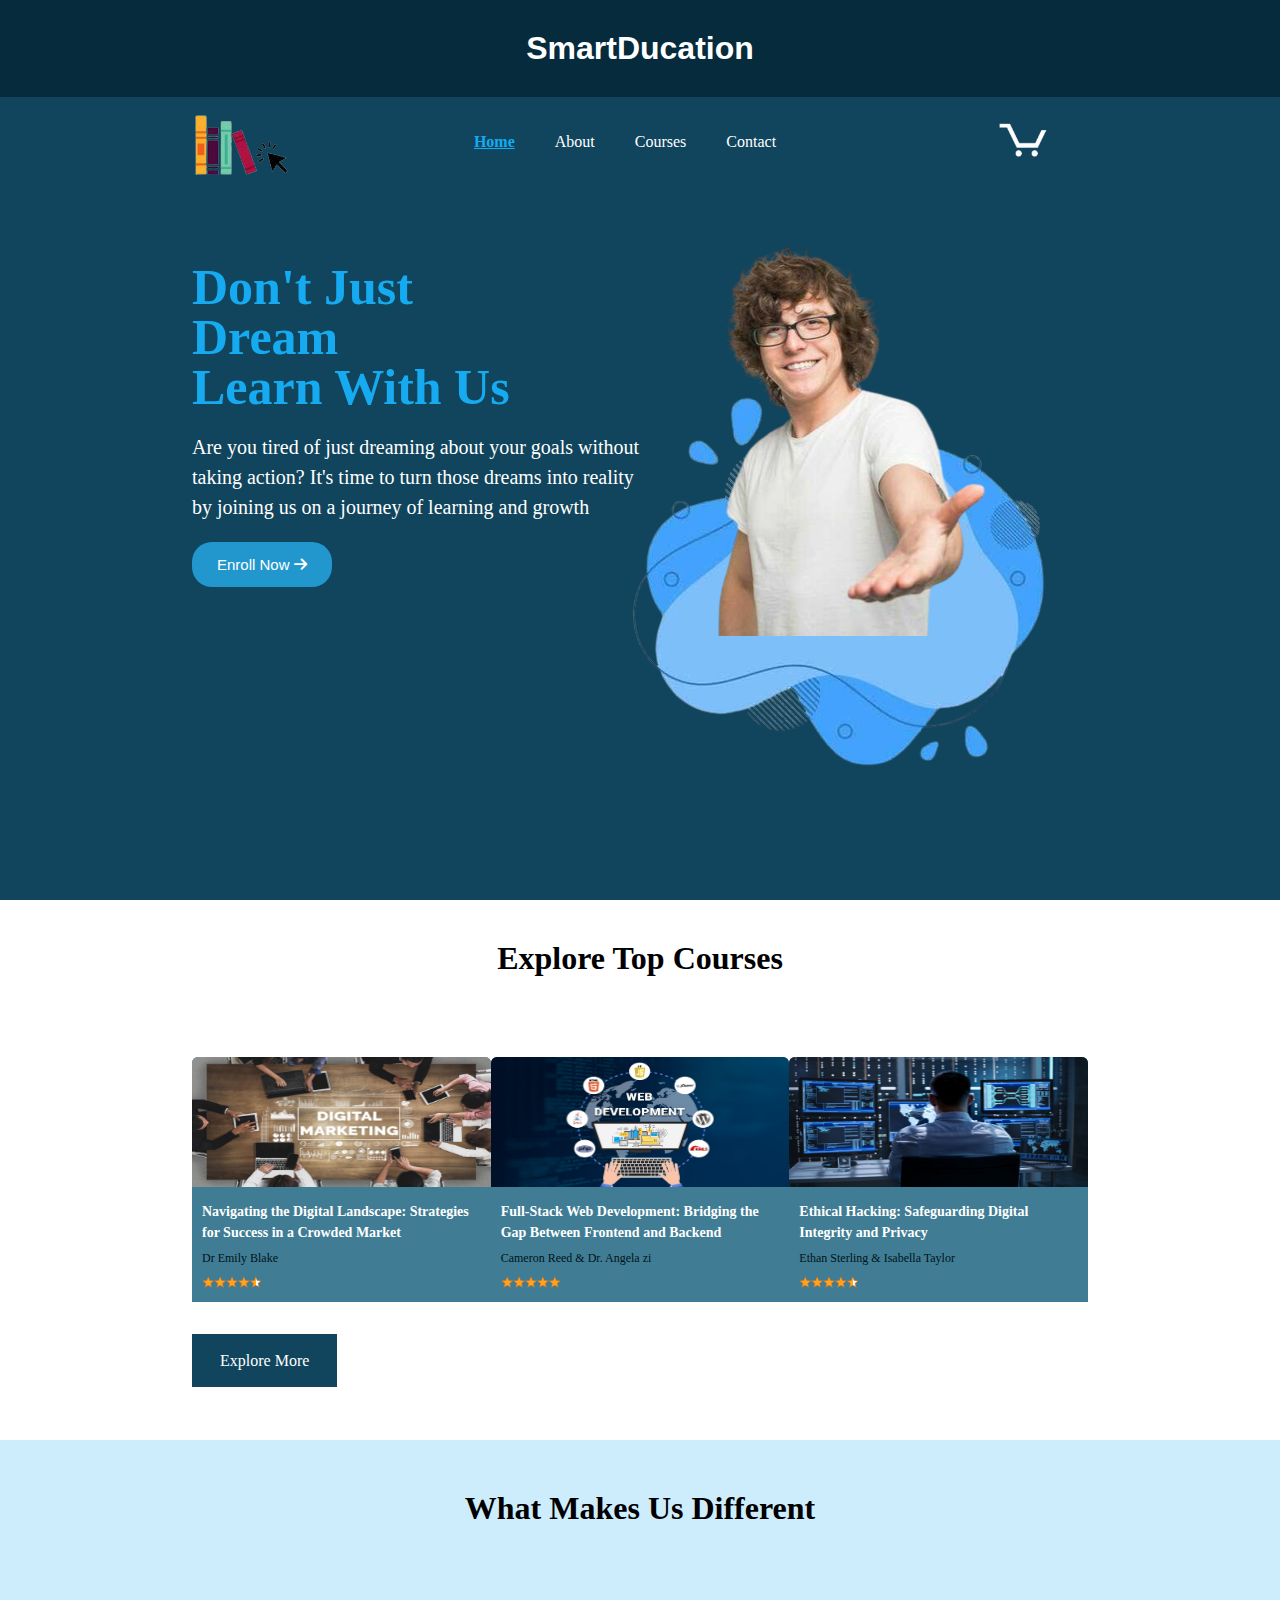
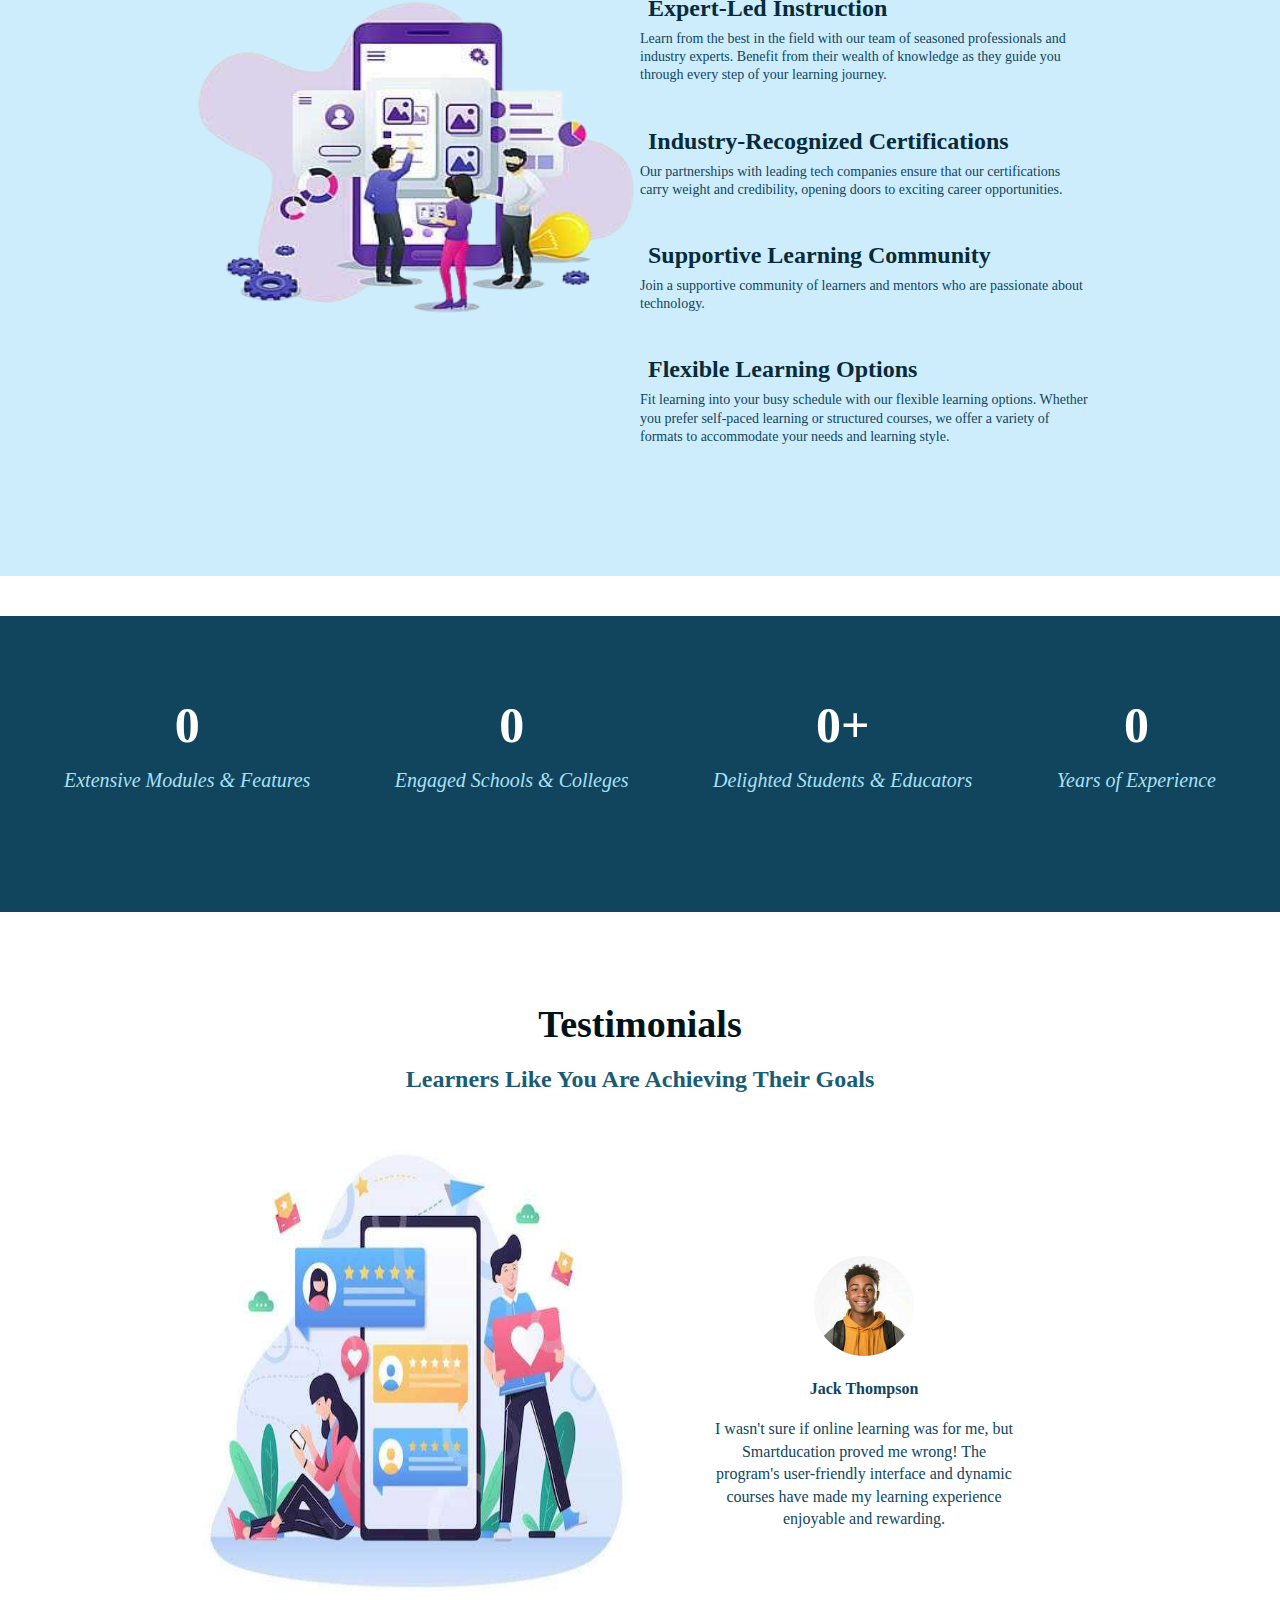
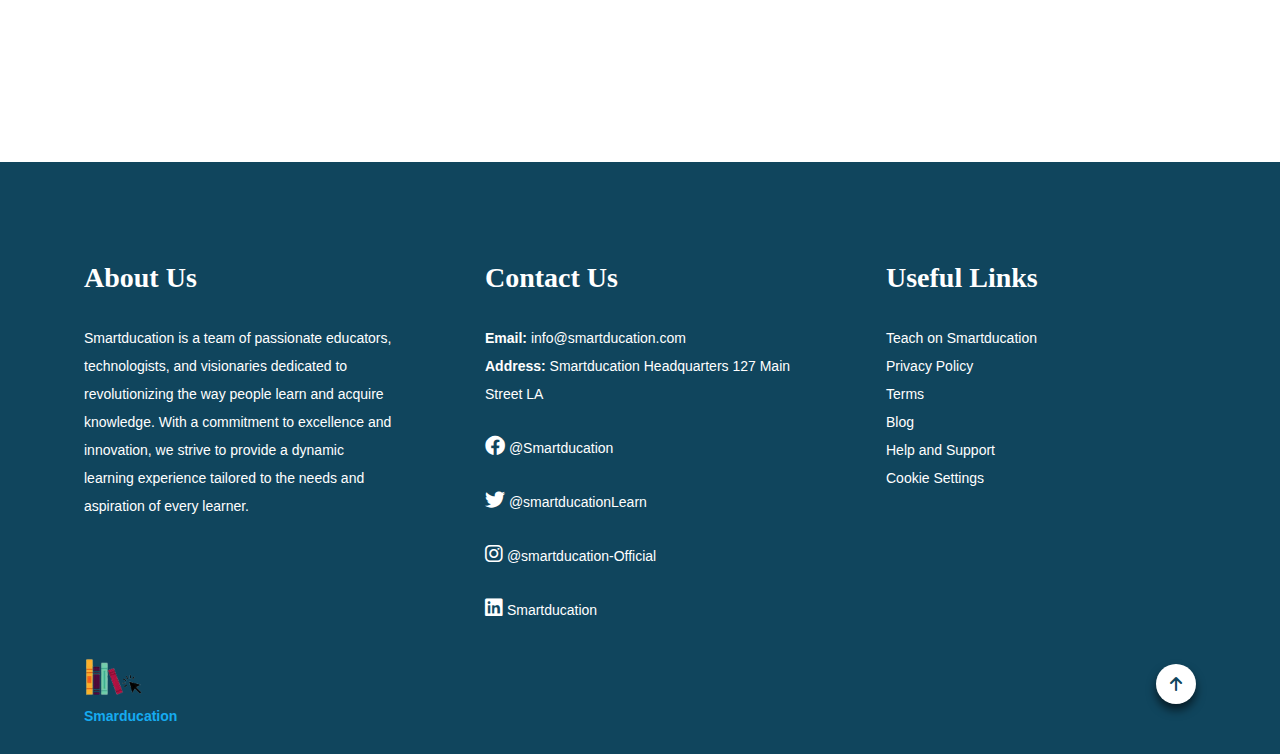
<file: index.html>
<!DOCTYPE html>
<html lang="en">
<head>
    <meta charset="UTF-8">
    <meta name="viewport" content="width=device-width, initial-scale=1.0">
    <title>Smartducation</title>
    <link rel="stylesheet" href="Font-Awesome/css/all.css">
    <link rel="stylesheet" href="STYLES/home.css">
    <link rel="stylesheet" href="STYLES/testimonial.css">
    <link rel="stylesheet" href="STYLES/footer.css">
    <link rel="stylesheet" href="STYLES/section.css">

    <!-- link to the media query file -->
    <link rel="stylesheet" href="STYLES/media-query/style.css">
</head>
<body>
    <header id="header">
        <div class="web-name">
            <h1>SmartDucation</h1>
        </div>
        <nav>
            <div class="logo">
                <img src="Images/Header/logo.png">
                <!-- <h4>SMARTDUCATION</h4> -->
            </div>

            <ul>
                <li><a href="index.html" class="home">Home</a></li>
                <li><a href="about.html" class="about">About</a></li>
                <li><a href="courses.html" class="courses">Courses</a></li>
                <li><a href="contact-us.html" class="contact">Contact</a></li>
            </ul>

            <div class="user">
                <a href="cart-content.html">
                    <div class="outline">
                        <img src="Images/Icons/cart-icon.png">
                        <div class="quantity js-cart-quantity">
                        
                        </div>
                </a>
            </div>

            <div class="dropdown">
                <a href="#">
                    <i class="fa-solid fa-bars"></i>
                    <!-- <img src="Images/Icons/search-icon.png"> -->
                </a>
            </div>

            <div class="dropdown-ul">
                <li><a href="index.html" class="home">Home</a></li>
                <li><a href="about.html" class="about">About</a></li>
                <li><a href="courses.html" class="courses">Courses</a></li>
                <li><a href="contact-us.html" class="contact">Contact</a></li>
            </div>
        </nav>

        <section>
            <div class="left-section">
                <h1>Don't Just <br>
                    Dream <br> 
                    Learn With Us</h1>
                <p>Are you tired of just dreaming about your goals without taking action? 
                    It's time to turn those dreams into reality by joining us on a journey 
                    of learning and growth</p>
                <button>Enroll Now
                    <i class="fa-solid fa-arrow-right"></i>
                </button>
            </div>
            
            <div class="right-section">
                <img class="man" src="Images/Header/1712139141785-removebg-preview.png">
                <img class="shape" src="Images/Header/1712138927586-removebg-preview.png"> 
            </div>
         </section>
    </header>


    
    <div class="section-a">
        <h2>Explore Top Courses</h2>
        <div class="section-a-container">
            <div class="section-a-flex">
                <div class="course-card">
                    <img src="Images/Course section-a/Digital marketing.jpg" alt="">
                    <div class="content">
                        <h4>Navigating the Digital Landscape: 
                            Strategies for Success in a Crowded Market</h4>
                        <p>Dr Emily Blake</p>
                        <img src="Images/ratings/rating-45.png">
                    </div>
                </div>

                <div class="course-card">
                    <img src="Images/Course section-a/web development.jpeg" alt="">
                    <div class="content">
                        <h4>Full-Stack Web Development: 
                            Bridging the Gap Between Frontend and Backend</h4>
                        <p>Cameron Reed & Dr. Angela zi</p>
                        <img src="Images/ratings/rating-50.png">
                    </div>
                </div>

                <div class="course-card">
                    <img src="Images/Course section-a/Cyber-security.jpg" alt="">
                    <div class="content">
                        <h4>Ethical Hacking: 
                            Safeguarding Digital Integrity and Privacy</h4>
                        <p>Ethan Sterling & Isabella Taylor</p>
                        <img src="Images/ratings/rating-45.png">
                    </div>
                </div>

                </div>    
                    <a class="btn-explore" href="">Explore More</a>
                </div>
            </div>
        </div>
    </div>



    <section id="section-b">
        <h3>What Makes Us Different</h3>
        <div class="section-b-container">
            <div class="section-b-left">
                <img src="Images/Course section-a/1699615140637-removebg-preview.png">
            </div>

            <div class="section-b-right">
                <div class="content">
                    <div>
                        <h4>Expert-Led Instruction</h4>
                <p>Learn from the best in the field with our 
                    team of seasoned professionals and industry 
                    experts. Benefit from their wealth of knowledge 
                    as they guide you through every step of 
                    your learning journey.</p>
                    </div>
                    
                    <div>
                        <h4>Industry-Recognized Certifications</h4>
                <p> Our partnerships with leading tech companies ensure that 
                    our certifications carry weight and credibility, opening 
                    doors to exciting career opportunities.</p>
                    </div>
                

                    <div>
                        <h4>Supportive Learning Community</h4>
                        <p>Join a supportive community of learners and mentors who 
                            are passionate about technology. </p>
                    </div>
                

                    <div>
                        <h4>Flexible Learning Options</h4>
                        <p>Fit learning into your busy schedule with our flexible 
                            learning options. Whether you prefer self-paced learning 
                            or structured courses, we offer a variety of formats to 
                            accommodate your needs and learning style. </p>
                    </div>
                    
                </div>
            </div>
        </div>
    </section>

    

    <section id="section-c" class="counters">
        <div>
            <div class="counter">
                <h1><span data-count="5000">0</span></h1>
                <p>Extensive Modules & Features</p>
            </div>
        
            <div class="counter">
                <h1><span data-count="48">0</span></h1>
                <p>Engaged Schools & Colleges</p>
            </div>
        
            <div class="counter">
                <h1><span data-count="10000">0</span>+</h1>
                <p>Delighted Students & Educators</p>
            </div>
        
            <div class="counter">
                <h1><span data-count="10">0</span></h1>
                <p>Years of Experience</p>
            </div>
        </div>
    </section>



    <section id="section-d">
        <h2>Testimonials</h2>
        <h3>Learners Like You Are Achieving Their Goals</h3>
        <div class="section-d-container">
            <div class="section-d-left">
                <img src="Images/Testimonials/1712664146469.jpg">
            </div>
            <div class="section-d-right" id="testimonialContainer">
                <div class="testimonial">
                    <img src="Images/Testimonials/1712481294302.jpg">
                    <h4>Jack Thompson</h4>
                    <p> I wasn't sure if online learning was for me, but Smartducation proved me wrong! 
                        The program's user-friendly interface and dynamic courses have made my learning 
                        experience enjoyable and rewarding</p>
                </div>       
            </div>
        </div>
    </section>

    <footer>
        <div class="footer-wrapper">
            <div class="footer-content">
                <h3>About Us</h3>
                <p>Smartducation is a team of passionate educators, 
                    technologists, and visionaries dedicated to revolutionizing
                    the way people learn and acquire knowledge. With a commitment
                    to excellence and innovation, we strive to provide a dynamic learning
                    experience tailored to the needs and aspiration of every learner.
                </p>
            </div>

            <div class="footer-content">
                <h3>Contact Us</h3>
                <p><b>Email:</b> info@smartducation.com</p>
                <p><b>Address:</b> Smartducation Headquarters 127 Main Street LA</p>
                <p><i class="fa-brands fa-facebook"></i> @Smartducation</p>
                <p><i class="fa-brands fa-twitter"></i> @smartducationLearn</p>
                <p><i class="fa-brands fa-instagram"></i> @smartducation-Official</p>
                <p><i class="fa-brands fa-linkedin"></i> Smartducation</p>
            </div>

            <div class="footer-content">
                <h3>Useful Links</h3>
                <p><a href="">Teach on Smartducation</a></p>
                <p><a href="">Privacy Policy</a></p>
                <p><a href="">Terms</a></p>
                <p><a href="">Blog</a></p>
                <p><a href="">Help and Support</a></p>
                <p><a href="">Cookie Settings</a></p>
            </div>
        </div>

        <div class="footer-bottom">
            <div class="logo">
                <img src="Images/Header/logo.png">
                <h4>Smarducation</h4>
            </div>
            <p>
                <a href="#header"><i class="fa-solid fa-arrow-up"></i></a>
            </p>
       </div>
    </footer>

    <script src="./JS-SCRIPT/toggle/toggle.js"></script>
    <script src="./JS-SCRIPT/counter.js"></script>
</body>
</html>
</file>
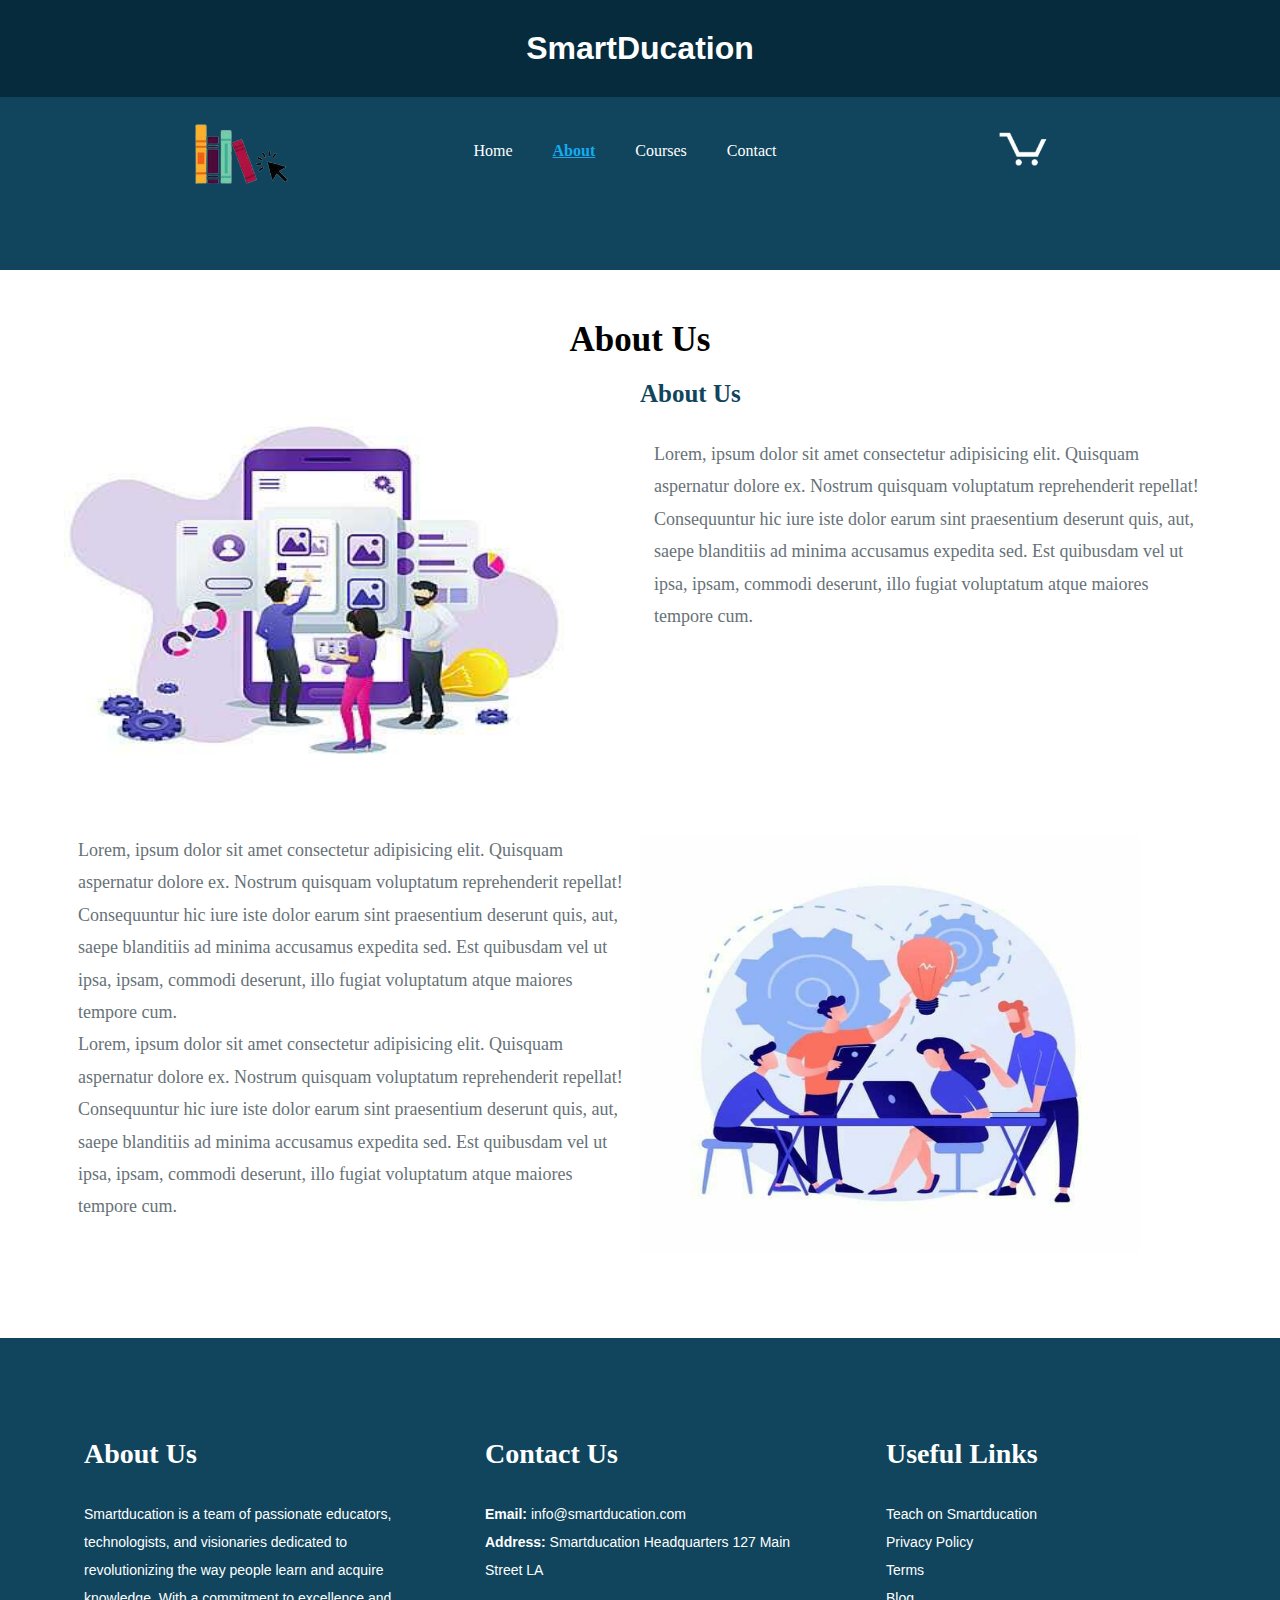
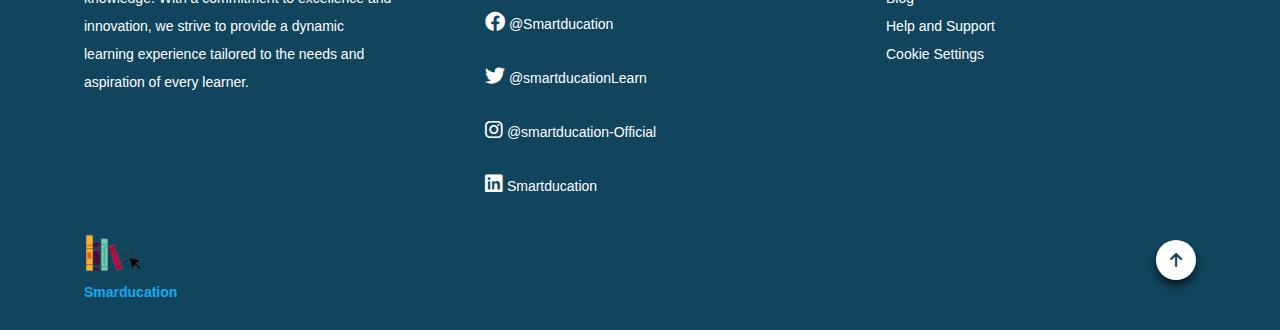
<file: about.html>
<!DOCTYPE html>
<html lang="en">
<head>
    <meta charset="UTF-8">
    <meta name="viewport" content="width=device-width, initial-scale=1.0">
    <title>Smartducation</title>
    <link rel="stylesheet" href="Font-Awesome/css/all.css">
    <link rel="stylesheet" href="STYLES/home.css">
    <link rel="stylesheet" href="STYLES/footer.css">
    <link rel="stylesheet" href="STYLES/about.css">

    <!-- link to the media query file -->
    <link rel="stylesheet" href="STYLES/media-query/style.css">
</head>
<body>
    <header id="header">
        <div class="web-name">
            <h1>SmartDucation</h1>
        </div>
        <nav>
            <div class="logo">
                <img src="Images/Header/logo.png">
                <!-- <h4>SMARTDUCATION</h4> -->
            </div>

            <ul>
                <li><a href="index.html" class="home">Home</a></li>
                <li><a href="about.html" class="about">About</a></li>
                <li><a href="courses.html" class="courses">Courses</a></li>
                <li><a href="contact-us.html" class="contact">Contact</a></li>
            </ul>

            <div class="user">
                <a href="cart-content.html">
                    <div class="outline">
                        <img src="Images/Icons/cart-icon.png">
                        <div class="quantity js-cart-quantity">
                        
                        </div>
                </a>
            </div>

            <div class="dropdown">
                <a href="#">
                    <i class="fa-solid fa-bars"></i>
                    <!-- <img src="/SMARTDUCATION/Images/Icons/search-icon.png"> -->
                </a>
            </div>

            <div class="dropdown-ul">
                <li><a href="index.html" class="home">Home</a></li>
                <li><a href="about.html" class="about">About</a></li>
                <li><a href="courses.html" class="courses">Courses</a></li>
                <li><a href="contact-us.html" class="contact">Contact</a></li>
            </div>
        </nav>
    </header>
    
  

    
    <div class="about-main-wrapper">
        <h1>About Us</h1>
        <div class="about-sub-wrapper">
       
            <div class="left">
                <img src="Images/Course section-a/1699615140637.jpg" alt="">
            </div>

            <div class="right">
                <h2>About Us</h2>
                <p>Lorem, ipsum dolor sit amet consectetur adipisicing elit. Quisquam aspernatur dolore ex. Nostrum quisquam voluptatum reprehenderit repellat! Consequuntur hic iure iste dolor earum sint praesentium deserunt quis, aut, saepe blanditiis ad minima accusamus expedita sed. Est quibusdam vel ut ipsa, ipsam, commodi deserunt, illo fugiat voluptatum atque maiores tempore cum.</p>
            </div>
        </div>

        <div class="about-sec-wrapper">
            <div class="left">
                <p>Lorem, ipsum dolor sit amet consectetur adipisicing elit. Quisquam aspernatur dolore ex. Nostrum quisquam voluptatum reprehenderit repellat! Consequuntur hic iure iste dolor earum sint praesentium deserunt quis, aut, saepe blanditiis ad minima accusamus expedita sed. Est quibusdam vel ut ipsa, ipsam, commodi deserunt, illo fugiat voluptatum atque maiores tempore cum.</p>
                <p>Lorem, ipsum dolor sit amet consectetur adipisicing elit. Quisquam aspernatur dolore ex. Nostrum quisquam voluptatum reprehenderit repellat! Consequuntur hic iure iste dolor earum sint praesentium deserunt quis, aut, saepe blanditiis ad minima accusamus expedita sed. Est quibusdam vel ut ipsa, ipsam, commodi deserunt, illo fugiat voluptatum atque maiores tempore cum.</p>
            </div>

            <div class="right">
                <img src="Images/Course section-a/1699586745253.jpg" alt="">
            </div>
        </div>
    </div>



    <footer>
        <div class="footer-wrapper">
            <div class="footer-content">
                <h3>About Us</h3>
                <p>Smartducation is a team of passionate educators, 
                    technologists, and visionaries dedicated to revolutionizing
                    the way people learn and acquire knowledge. With a commitment
                    to excellence and innovation, we strive to provide a dynamic learning
                    experience tailored to the needs and aspiration of every learner.
                </p>
            </div>

            <div class="footer-content">
                <h3>Contact Us</h3>
                <p><b>Email:</b> info@smartducation.com</p>
                <p><b>Address:</b> Smartducation Headquarters 127 Main Street LA</p>
                <p><i class="fa-brands fa-facebook"></i> @Smartducation</p>
                <p><i class="fa-brands fa-twitter"></i> @smartducationLearn</p>
                <p><i class="fa-brands fa-instagram"></i> @smartducation-Official</p>
                <p><i class="fa-brands fa-linkedin"></i> Smartducation</p>
            </div>

            <div class="footer-content">
                <h3>Useful Links</h3>
                <p><a href="">Teach on Smartducation</a></p>
                <p><a href="">Privacy Policy</a></p>
                <p><a href="">Terms</a></p>
                <p><a href="">Blog</a></p>
                <p><a href="">Help and Support</a></p>
                <p><a href="">Cookie Settings</a></p>
            </div>
        </div>

        <div class="footer-bottom">
            <div class="logo">
                <img src="Images/Header/logo.png">
                <h4>Smarducation</h4>
            </div>
            <p>
                <a href="#header"><i class="fa-solid fa-arrow-up"></i></a>
            </p>
       </div>
    </footer>

    <script src="./JS-SCRIPT/toggle/toggle.js"></script>
</body>
</html>
</file>
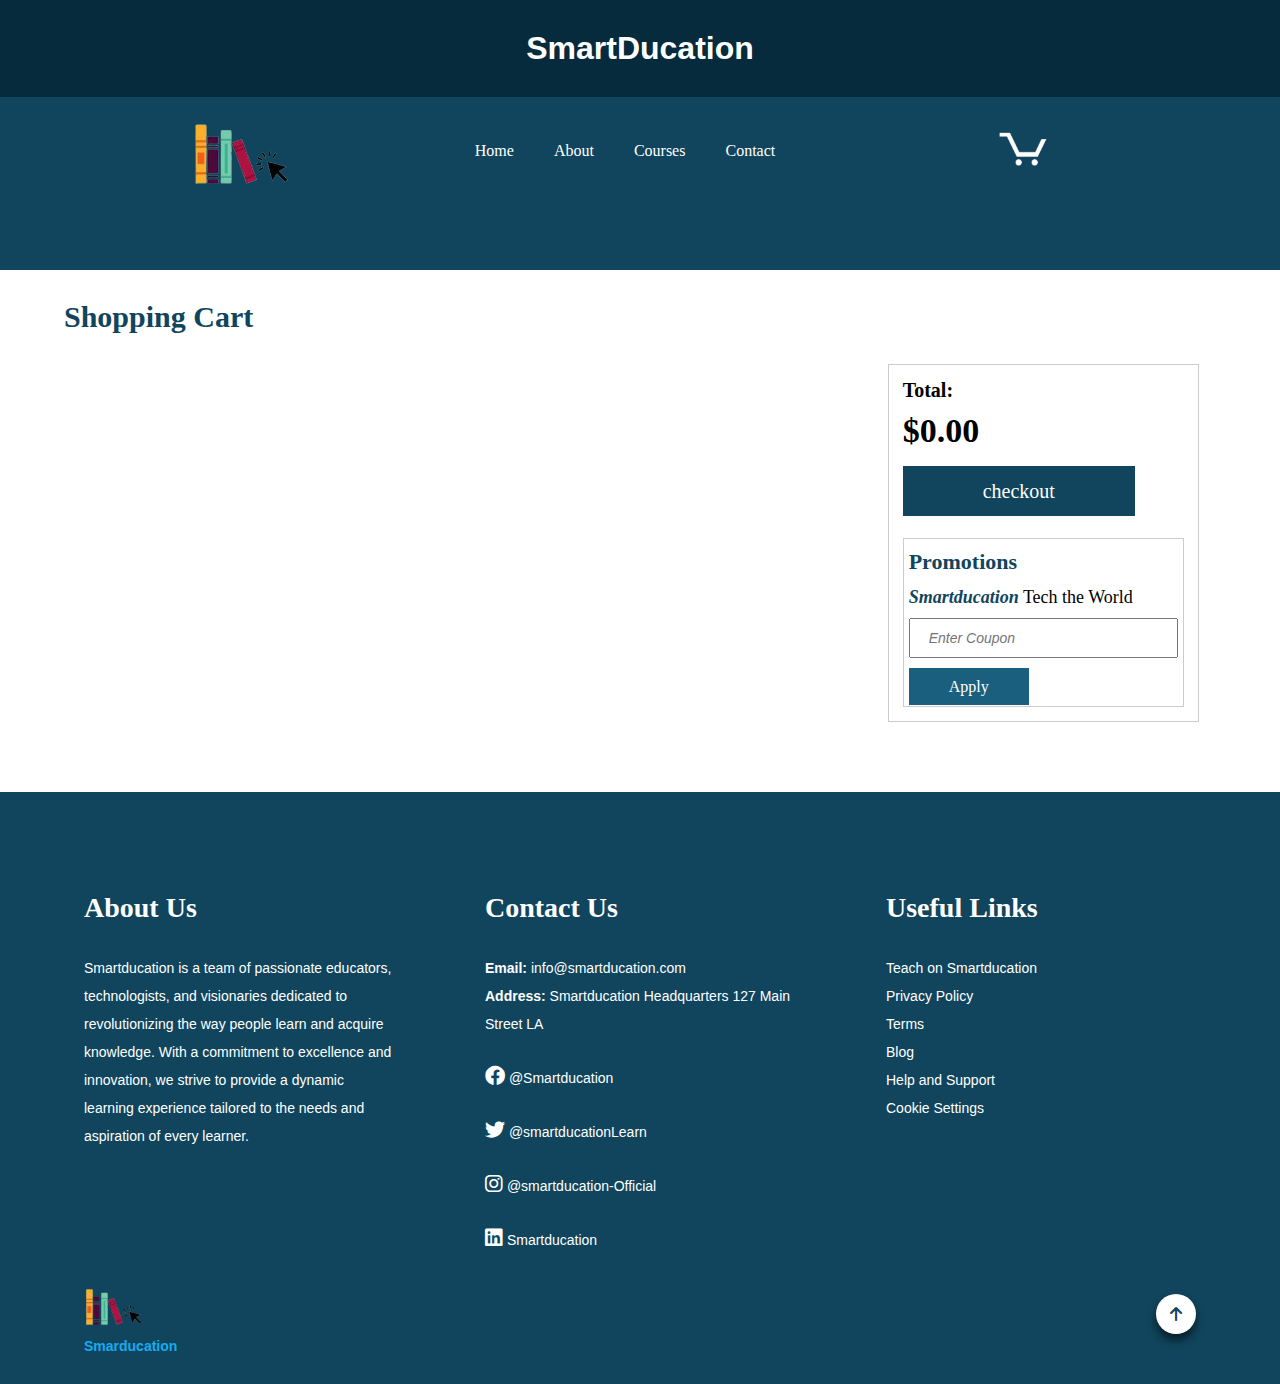
<file: cart-content.html>
<!DOCTYPE html>
<html lang="en">
<head>
    <meta charset="UTF-8">
    <meta name="viewport" content="width=device-width, initial-scale=1.0">
    <title>Smartducation</title>
    <link rel="stylesheet" href="Font-Awesome/css/all.css">
    <link rel="stylesheet" href="STYLES/home.css">
    <link rel="stylesheet" href="STYLES/footer.css">
    <link rel="stylesheet" href="STYLES/cart-content.css">

    <!-- link to the media query file -->
    <!-- This style applies to the footer also -->
    <link rel="stylesheet" href="STYLES/media-query/style.css">
</head>
<body>
    <header id="header">
        <div class="web-name">
            <h1>SmartDucation</h1>
        </div>
        <nav>
            <div class="logo">
                <img src="Images/Header/logo.png">
                <!-- <h4>SMARTDUCATION</h4> -->
            </div>

            <ul>
                <li><a href="index.html" class="home">Home</a></li>
                <li><a href="about.html" class="about">About</a></li>
                <li><a href="courses.html" class="courses">Courses</a></li>
                <li><a href="contact-us.html" class="contact">Contact</a></li>
            </ul>

            <div class="user">
                <a href="cart-content.html">
                    <div class="outline">
                        <img src="Images/Icons/cart-icon.png">
                        <div class="quantity js-cart-quantity">
                        
                        </div>
                </a>
            </div>

            <div class="dropdown">
                <a href="#">
                    <img src="Images/Icons/search-icon.png">
                </a>
            </div>

            <div class="dropdown-ul">
                <li><a href="index.html" class="home">Home</a></li>
                <li><a href="about.html" class="about">About</a></li>
                <li><a href="courses.html" class="courses">Courses</a></li>
                <li><a href="contact-us.html" class="contact">Contact</a></li>
            </div>
        </nav>
    </header>
    
  
     <!-- course section starts  -->
     <div class="main">
        <h1>Shopping Cart</h1>
        <!-- <h4>2 Courses in Cart</h4> -->

        <div class="main-wrapper">
            <div class="main-left js-main-cart-content">
        
                
            </div>

            <div class="main-right js-payment">
                <!-- <div class="checkout">
                    <h4>Total:</h4>
                    <h2>$245</h2>
                    <a href="#" class="checkout-link">checkout</a>
                
                    <div class="promotion">
                    <h3>Promotions</h3>
                    <p><b>Smartducation</b> Tech the World</p>
                    <input type="text" placeholder="Enter Coupon"><a href="" class="apply">Apply</a>
                </div>
                </div> -->
            </div>
        </div>
    </div>
 



    <footer>
        <div class="footer-wrapper">
            <div class="footer-content">
                <h3>About Us</h3>
                <p>Smartducation is a team of passionate educators, 
                    technologists, and visionaries dedicated to revolutionizing
                    the way people learn and acquire knowledge. With a commitment
                    to excellence and innovation, we strive to provide a dynamic learning
                    experience tailored to the needs and aspiration of every learner.
                </p>
            </div>

            <div class="footer-content">
                <h3>Contact Us</h3>
                <p><b>Email:</b> info@smartducation.com</p>
                <p><b>Address:</b> Smartducation Headquarters 127 Main Street LA</p>
                <p><i class="fa-brands fa-facebook"></i> @Smartducation</p>
                <p><i class="fa-brands fa-twitter"></i> @smartducationLearn</p>
                <p><i class="fa-brands fa-instagram"></i> @smartducation-Official</p>
                <p><i class="fa-brands fa-linkedin"></i> Smartducation</p>
            </div>

            <div class="footer-content">
                <h3>Useful Links</h3>
                <p><a href="">Teach on Smartducation</a></p>
                <p><a href="">Privacy Policy</a></p>
                <p><a href="">Terms</a></p>
                <p><a href="">Blog</a></p>
                <p><a href="">Help and Support</a></p>
                <p><a href="">Cookie Settings</a></p>
            </div>
        </div>

        <div class="footer-bottom">
            <div class="logo">
                <img src="Images/Header/logo.png">
                <h4>Smarducation</h4>
            </div>
            <p>
                <a href="#header"><i class="fa-solid fa-arrow-up"></i></a>
            </p>
       </div>
    </footer>

    
    <script src="./JS-SCRIPT/toggle/toggle.js"></script>
     <script type="module" src="./JS-SCRIPT/cart-content.js"></script>
</body>
</html>
</file>
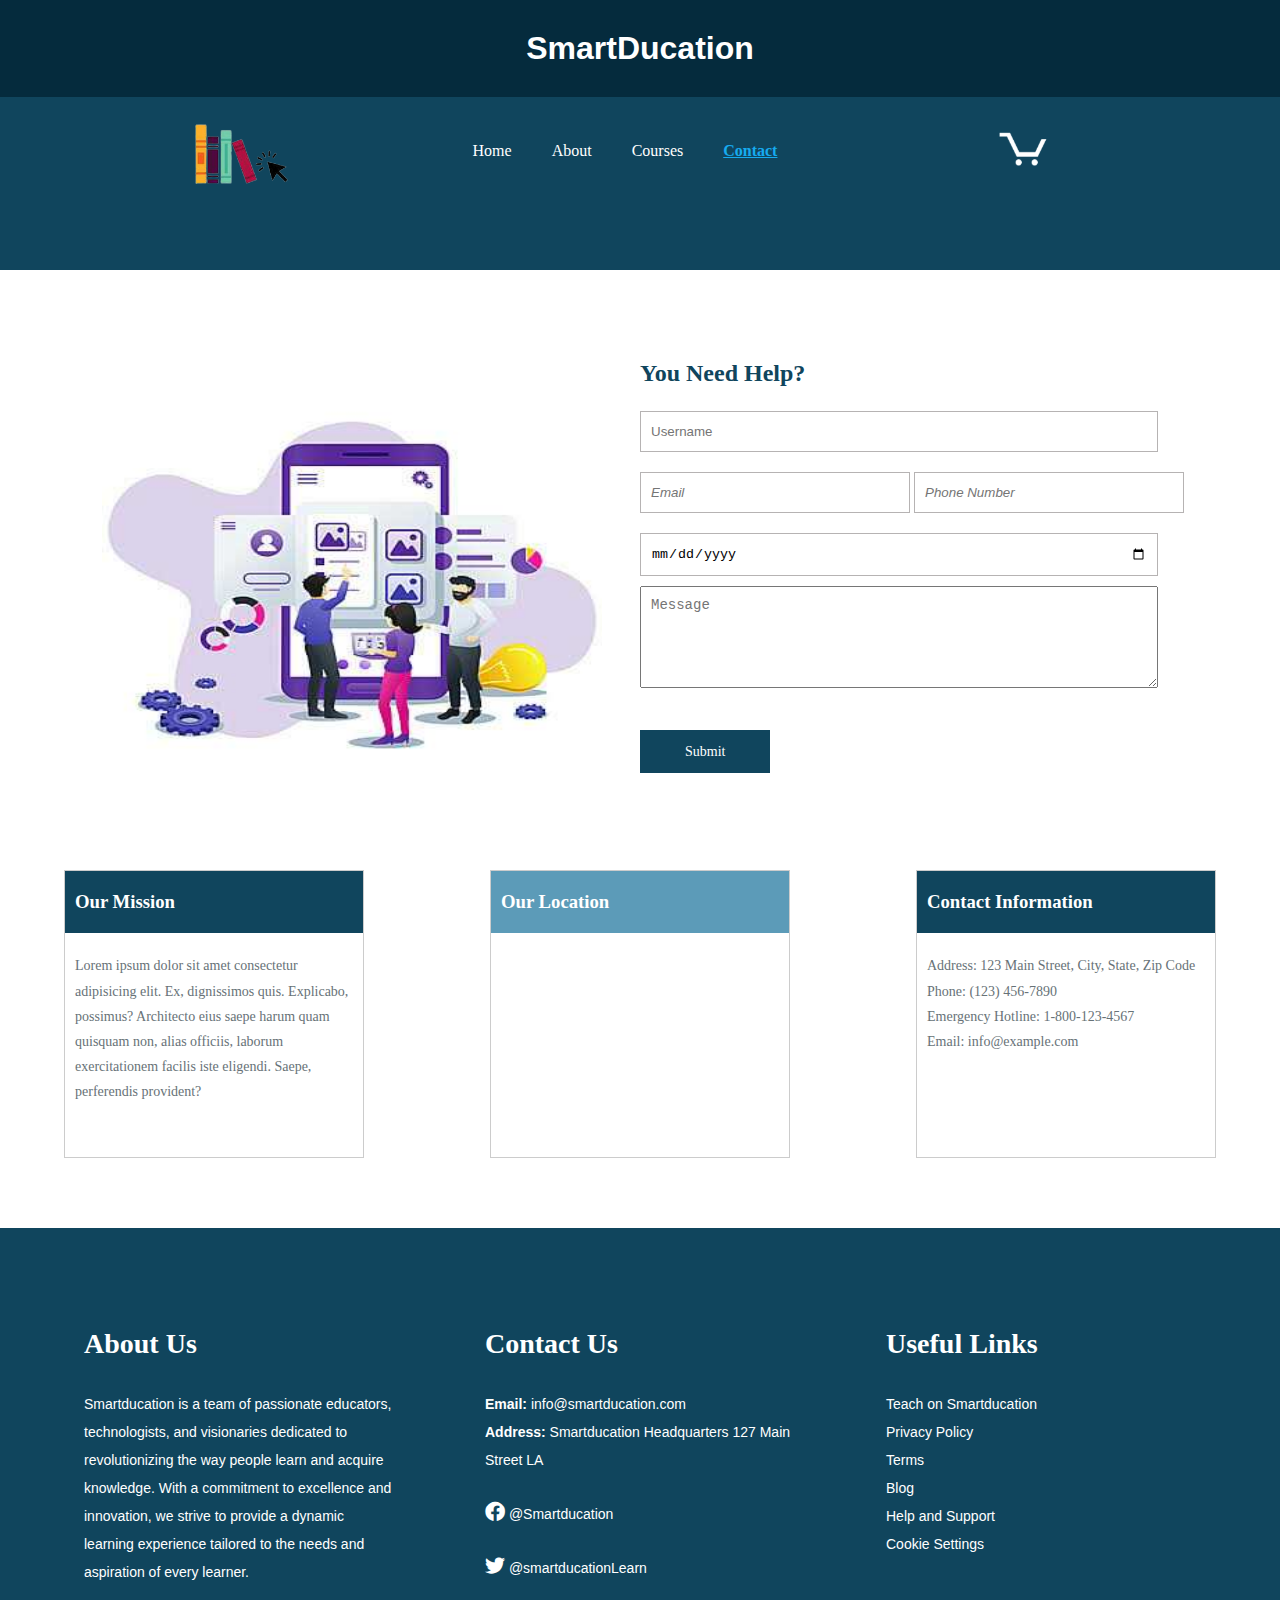
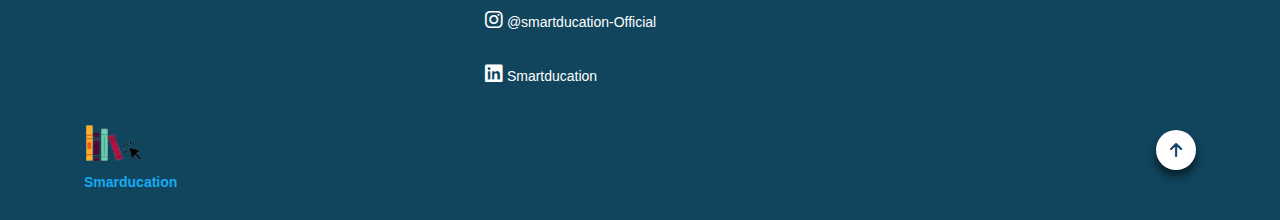
<file: contact-us.html>
<!DOCTYPE html>
<html lang="en">
<head>
    <meta charset="UTF-8">
    <meta name="viewport" content="width=device-width, initial-scale=1.0">
    <title>Smartducation</title>
    <link rel="stylesheet" href="Font-Awesome/css/all.css">
    <link rel="stylesheet" href="STYLES/home.css">
    <link rel="stylesheet" href="STYLES/footer.css">
    <link rel="stylesheet" href="STYLES/contact-us.css">

    <!-- link to the media query file -->
    <link rel="stylesheet" href="STYLES/media-query/style.css">
</head>
<body>
    <header id="header">
        <div class="web-name">
            <h1>SmartDucation</h1>
        </div>
        <nav>
            <div class="logo">
                <img src="Images/Header/logo.png">
                <!-- <h4>SMARTDUCATION</h4> -->
            </div>

            <ul>
                <li><a href="index.html" class="home">Home</a></li>
                <li><a href="about.html" class="about">About</a></li>
                <li><a href="courses.html" class="courses">Courses</a></li>
                <li><a href="contact-us.html" class="contact">Contact</a></li>
            </ul>

            <div class="user">
                <a href="cart-content.html">
                    <div class="outline">
                        <img src="Images/Icons/cart-icon.png">
                        <div class="quantity js-cart-quantity">
                        
                        </div>
                </a>
            </div>

            <div class="dropdown">
                <a href="#">
                    <i class="fa-solid fa-bars"></i>
                    <!-- <img src="Images/Icons/search-icon.png"> -->
                </a>
            </div>

            <div class="dropdown-ul">
                <li><a href="index.html" class="home">Home</a></li>
                <li><a href="about.html" class="about">About</a></li>
                <li><a href="courses.html" class="courses">Courses</a></li>
                <li><a href="contact-us.html" class="contact">Contact</a></li>
            </div>
        </nav>
    </header>
    
  
    <div class="contact-main-wrapper">
        <div class="contact-sub-wrapper">
       
            <div class="left">
                <img src="Images/Course section-a/1699615140637.jpg" alt="">
            </div>

            <div class="right">
                <h2>You Need Help?</h2>
                <div class="form">
                    <div class="input">
                        <input type="text" placeholder="Username" required>
                    </div>
                    <div class="email">
                        <input type="email" placeholder="Email" required>
                        <input type="number" placeholder="Phone Number" required>
                    </div>
                    <div class="input">
                        <input type="date">
                        <textarea name="message" cols="50" rows="5" placeholder="Message"></textarea>
                    </div>
                <div class="submit">
                    <a href="" class="submit-btn">Submit</a>
                </div>
                </div>
            </div>
        </div>

        

        <div class="mission-wrapper">
            <div class="card-wrapper">
               <div class="title">
                <h3>Our Mission</h3>
               </div>
               <p>Lorem ipsum dolor sit amet consectetur adipisicing elit. Ex, dignissimos quis. Explicabo, possimus? Architecto eius saepe harum quam quisquam non, alias officiis, laborum exercitationem facilis iste eligendi. Saepe, perferendis provident?</p>
            </div>

            <div class="card-wrapper">
                <div class="title" id="sec-color">
                 <h3>Our Location</h3>
                </div>
                <iframe src="https://www.google.com/maps/embed?pb=!1m18!1m12!1m3!1d194347.4782676301!2d-3.844348697456128!3d40.43809861116378!2m3!1f0!2f0!3f0!3m2!1i1024!2i768!4f13.1!3m3!1m2!1s0xd422997800a3c81%3A0xc436dec1618c2269!2sMadrid%2C%20Spain!5e0!3m2!1sen!2sng!4v1715809842734!5m2!1sen!2sng" width="600" height="450" style="border:0;" allowfullscreen="" loading="lazy" referrerpolicy="no-referrer-when-downgrade"></iframe>
             </div>

             <div class="card-wrapper">
                <div class="title">
                 <h3>Contact Information</h3>
                </div>
               <p>
                Address: 123 Main Street, City, State, Zip Code <br>
                Phone: (123) 456-7890 <br>
                Emergency Hotline: 1-800-123-4567 <br>
                Email: info@example.com
               </p>
             </div>
        </div>
    </div>
    
 



    <footer>
        <div class="footer-wrapper">
            <div class="footer-content">
                <h3>About Us</h3>
                <p>Smartducation is a team of passionate educators, 
                    technologists, and visionaries dedicated to revolutionizing
                    the way people learn and acquire knowledge. With a commitment
                    to excellence and innovation, we strive to provide a dynamic learning
                    experience tailored to the needs and aspiration of every learner.
                </p>
            </div>

            <div class="footer-content">
                <h3>Contact Us</h3>
                <p><b>Email:</b> info@smartducation.com</p>
                <p><b>Address:</b> Smartducation Headquarters 127 Main Street LA</p>
                <p><i class="fa-brands fa-facebook"></i> @Smartducation</p>
                <p><i class="fa-brands fa-twitter"></i> @smartducationLearn</p>
                <p><i class="fa-brands fa-instagram"></i> @smartducation-Official</p>
                <p><i class="fa-brands fa-linkedin"></i> Smartducation</p>
            </div>

            <div class="footer-content">
                <h3>Useful Links</h3>
                <p><a href="">Teach on Smartducation</a></p>
                <p><a href="">Privacy Policy</a></p>
                <p><a href="">Terms</a></p>
                <p><a href="">Blog</a></p>
                <p><a href="">Help and Support</a></p>
                <p><a href="">Cookie Settings</a></p>
            </div>
        </div>

        <div class="footer-bottom">
            <div class="logo">
                <img src="Images/Header/logo.png">
                <h4>Smarducation</h4>
            </div>
            <p>
                <a href="#header"><i class="fa-solid fa-arrow-up"></i></a>
            </p>
       </div>
    </footer>

    <script src="./JS-SCRIPT/toggle/toggle.js"></script>
</body>
</html>
</file>
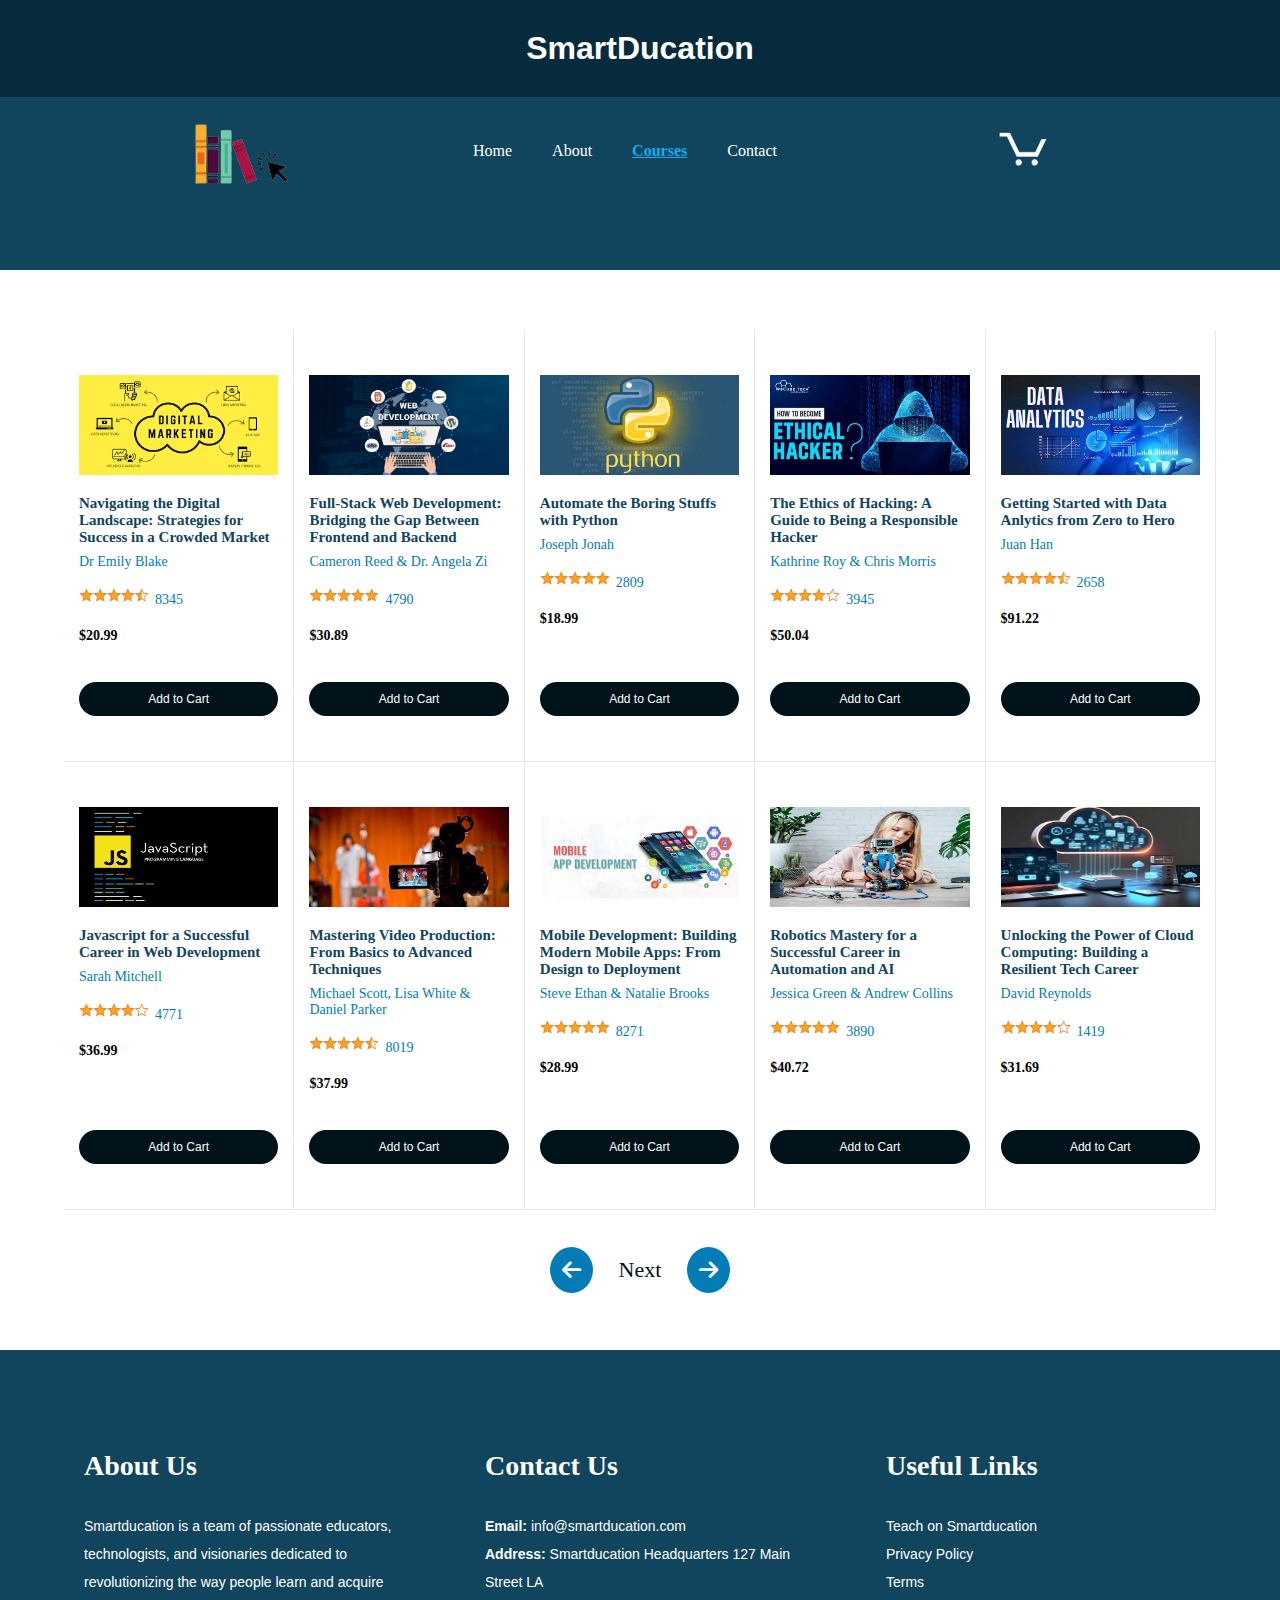
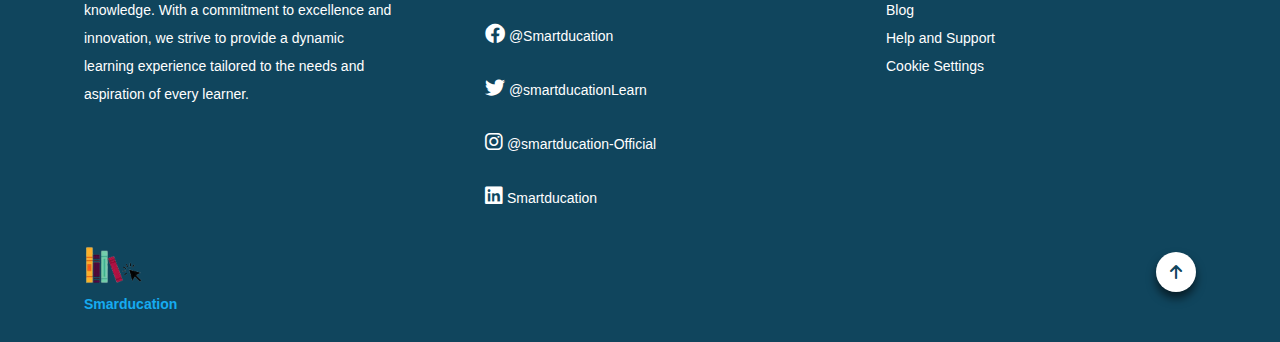
<file: courses.html>
<!DOCTYPE html>
<html lang="en">
<head>
    <meta charset="UTF-8">
    <meta name="viewport" content="width=device-width, initial-scale=1.0">
    <title>Smartducation</title>
    <link rel="stylesheet" href="Font-Awesome/css/all.css">
    <link rel="stylesheet" href="STYLES/home.css">
    <link rel="stylesheet" href="STYLES/footer.css">
    <link rel="stylesheet" href="STYLES/courses.css">

    <!-- link to the media query file -->
    <link rel="stylesheet" href="STYLES/media-query/style.css">
</head>
<body>
    <header id="header">
        <div class="web-name">
            <h1>SmartDucation</h1>
        </div>
        <nav>
            <div class="logo">
                <img src="Images/Header/logo.png">
                <!-- <h4>SMARTDUCATION</h4> -->
            </div>

            <ul>
                <li><a href="index.html" class="home">Home</a></li>
                <li><a href="about.html" class="about">About</a></li>
                <li><a href="courses.html" class="courses">Courses</a></li>
                <li><a href="contact-us.html" class="contact">Contact</a></li>
            </ul>

            <div class="user">
                <a href="cart-content.html">
                    <div class="outline">
                        <img src="Images/Icons/cart-icon.png">
                        <div class="quantity js-cart-quantity">
                        
                        </div>
                </a>
            </div>

            <div class="dropdown">
                <a href="#">
                    <i class="fa-solid fa-bars"></i>
                </a>
            </div>

            <div class="dropdown-ul">
                <li><a href="index.html" class="home">Home</a></li>
                <li><a href="about.html" class="about">About</a></li>
                <li><a href="courses.html" class="courses">Courses</a></li>
                <li><a href="contact-us.html" class="contact">Contact</a></li>
            </div>
        </nav>
    </header>
    
  

     <!-- course section starts  -->
     <div class="main">
        <div class="products-grid js-course-grid">

            <!-- <div class="product-container">
                <div class="product-image-container">
                <img class="product-image"
                    src="Images/Courses/digital-marketing.png">
                </div>
            
                <div class="product-name limit-text-to-2-lines">
                    Navigating the Digital Landscape: Strategies for Success in a Crowded Market
                </div>
        
                <div class="course-tutor">
                    Dr Emily Blake
                </div>
            
                <div class="product-rating-container">
                <img class="product-rating-stars"
                    src="Images/ratings/rating-45.png">
                <div class="product-rating-count">
                    8345
                </div>
                </div>
        
                <div class="product-price">
                $20.99
                </div>
        
                <div class="product-spacer"></div>
        
                <div class="added-to-cart">
                <img src="Images/Icons/checkmark.png">
                Added
                </div>
        
                <button class="add-to-cart-button">
                    Add to Cart
                </button>
            </div> -->

            
        </div>



        <div class="next-icon">
            <i class="fa-solid fa-arrow-left"></i>
            <p>Next</p>
            <i class="fa-solid fa-arrow-right"></i>
        </div>
      </div>

 



    <footer>
        <div class="footer-wrapper">
            <div class="footer-content">
                <h3>About Us</h3>
                <p>Smartducation is a team of passionate educators, 
                    technologists, and visionaries dedicated to revolutionizing
                    the way people learn and acquire knowledge. With a commitment
                    to excellence and innovation, we strive to provide a dynamic learning
                    experience tailored to the needs and aspiration of every learner.
                </p>
            </div>

            <div class="footer-content">
                <h3>Contact Us</h3>
                <p><b>Email:</b> info@smartducation.com</p>
                <p><b>Address:</b> Smartducation Headquarters 127 Main Street LA</p>
                <p><i class="fa-brands fa-facebook"></i> @Smartducation</p>
                <p><i class="fa-brands fa-twitter"></i> @smartducationLearn</p>
                <p><i class="fa-brands fa-instagram"></i> @smartducation-Official</p>
                <p><i class="fa-brands fa-linkedin"></i> Smartducation</p>
            </div>

            <div class="footer-content">
                <h3>Useful Links</h3>
                <p><a href="">Teach on Smartducation</a></p>
                <p><a href="">Privacy Policy</a></p>
                <p><a href="">Terms</a></p>
                <p><a href="">Blog</a></p>
                <p><a href="">Help and Support</a></p>
                <p><a href="">Cookie Settings</a></p>
            </div>
        </div>

        <div class="footer-bottom">
            <div class="logo">
                <img src="Images/Header/logo.png">
                <h4>Smarducation</h4>
            </div>
            <p>
                <a href="#header"><i class="fa-solid fa-arrow-up"></i></a>
            </p>
       </div>
    </footer>

    <script src="./JS-SCRIPT/toggle/toggle.js"></script>
     <script type="module" src="./JS-SCRIPT/smartducation.js"></script>
</body>
</html>
</file>
<file: STYLES/home.css>
* {
    margin: 0;
    padding: 0;
    box-sizing: border-box;
    scroll-behavior: smooth;
}

header {
    width: 100%;
    /* height: 100vh; */
    background-color: rgb(16, 69, 93);
    /* border: 1px solid #000; */
}

header nav {
    width: 90%;
    height: 10%;
    margin: auto;
    /* border: 1px solid #000; */
    display: flex;
    align-items: center;
    justify-content: space-between;
}

header .web-name {
    width: 100%;
    padding: 30px 0;
    margin: 0 auto;
    color: #fff;
    background-color: rgb(5, 43, 61);
    font-weight: 700;
    font-family: sans-serif;
    text-align: center;
    /* border: 1px solid #000; */
}

nav .logo {
    cursor: pointer;
    /* border: 1px solid midnightblue; */
}

nav .logo img {
    width: 100px;
}

/* nav .logo h4 {
    color: rgb(22, 171, 240);
    font-size: 14px;
    font-weight: 800;
} */

ul {
    display: none;
    /* display: flex; */
}

ul li  {
    margin: 0 10px;
    list-style: none;
}

ul li a {
    color: #fff;
    text-decoration: none;
}

/* .dropdown img {
   width: 35px;
   cursor: pointer;
} */

.dropdown i {
    color: #fff;
    font-size: 30px;
}

.dropdown-ul {
    display: none;
    /* display: block; */
    position: absolute;
    top: 80px;
    left: 15px;
    background: rgb(16, 69, 93);
    width: 150px;
    /* height: 0; */
    overflow: hidden;
    transition: .5s ease-in-out;
}

.open {
    display: block;
}

.dropdown-ul li {
    text-align: center;
    padding: 12px;
    list-style: none;
}

.dropdown-ul li a {
font-size: 18px;
    color: #fff;
    text-decoration: none;
}

.dropdown-ul li a:hover {
    color: rgb(171, 224, 248);
    text-decoration: underline;
}

/* .outline img  {
    display: block;
} */

header nav .user {
    display: flex;
    align-items: center;
    /* border: 1px solid #fff; */
    position: relative;
}
    
header nav .outline {
    margin: 0 30px;
    padding: 10px;
    border-radius: 2px;
    cursor: pointer;
    text-decoration: none;
    border: 1px solid rgba(0, 0, 0, 0);
}
    
header nav .outline:hover {
    border: 1px solid #fff;
}

header nav .outline img {
    width: 3em;
    height: auto;
    /* position: relative; */
}
    
header nav .user .outline .quantity {
    color: #fff;
    font-size: 14px;
    font-weight: 600;
    position: absolute;
    width: 25px;
    top: 10px;
    right: 76px;
    text-align: center;
    /* border: 1px solid #000; */
}



header section {
    width: 90%;
    height: 90%;
    margin: auto;
    /* border: 1px solid #fff; */
}

header section .left-section {
    /* border: 1px solid #fff; */
    margin: 50px auto;
}

header section .left-section h1 {
    font-size: 50px;
    color: rgb(22, 171, 240);
    font-weight: 800;
    font-style: normal; 
    line-height: 1;   
}

header section .left-section p {
    font-size: 20px;
    color: #fff;
    margin: 20px auto;
    line-height: 1.5;
}

header section .left-section button {
    padding: 14px 25px;
    border-radius: 20px;
    border: none;
    font-size: 15px;
    background-color: rgb(33, 151, 206);
    color: #fff;
    transition: .5s ease-in-out;
    cursor: pointer;
}

header section .left-section button:hover {
    background-color: #fff;
    color: rgb(16, 69, 93);
}

header section .right-section {
    display: flex;
    align-items: center;
    justify-content: center;
    z-index: 0;
}

header section .right-section img {
    position: absolute;
    transform: translateX(-55%);
    left: 50%;
}

header section .right-section .man {
    /* top: 108px; */
    position: relative;
    z-index: 1;
    left: 75%;

}

header section .right-section .shape {
    position: absolute;
    max-width: 112%;
    left: 55%;
}


/*SECTION A*/
.section-a {
    width: 90%;
    padding: 40px 0;
    margin: auto;
    /* height: 80%; */
    /* border: 1px solid magenta; */
}

.section-a h2 {
    text-align: center;
    font-size: 32px;
    font-weight: 800;
}

.section-a-container {
    width: 100%;
    margin: 30px 0;
    /* border: 1px solid #000; */
}

.section-a .section-a-container .course-card {
    width: 100%;
    margin-bottom: 40PX;
    border-top-right-radius: 6px;
    border-top-left-radius: 6px;
    /* border: 1px solid magenta; */

    background-color: rgba(29, 101, 129, 0.849);
    transition: filter 0.3s;
}

.section-a .section-a-container .course-card img {
    width: 100%;
    height: 200px;
    border-top-right-radius: 6px;
    border-top-left-radius: 6px;
}

.section-a .section-a-container .course-card:hover {
    cursor: pointer;
    filter: brightness(60%);
}

.section-a .section-a-container .course-card .content {
    /* border: 1px solid #000; */
    padding: 10px;
}

.section-a .section-a-container .course-card .content h4 {
    font-size: 22px;
    font-weight: 600;
    color: #fff;
}

.section-a .section-a-container .course-card .content p {
    font-size: 18px;
    margin: 8px 0;
    color: rgb(1, 19, 26);
}

.section-a .section-a-container .course-card .content img {
    width: 100px;
    height: 18px;
}

.section-a .section-a-container .btn-explore {
    padding: 18px 28px;
    border: none;
    outline: none;
    background-color: rgb(16, 69, 93);
    cursor: pointer;
    color: #fff;
    text-decoration: none;
    font-size: 16px;
}

.section-a .section-a-container .btn-explore:hover {
    background-color: #fff;
    outline: 1px solid rgb(16, 69, 93);
    color: rgb(16, 69, 93);
}



.counters {
    width: 100%;
    margin: 40px 0;
    padding: 80px 0;
    background-color: rgb(16, 69, 93);
    color: #fff;
    text-align: center;
    /* border: 1px solid magenta; */
}

.counters > div {
    width: 90%;
    margin: auto;
    /* border: 1px solid #fff; */
}

.counter {
    position: relative;
    margin-bottom: 40px;
    /* border: 1px solid #fff; */
}

.counters .counter h1 {
    font-size: 50px;
    font-weight: 700;
    padding-bottom: 15px;
    color: #fff;
}

.counters .counter p {
    font-style: italic;
    font-size: 20px;
    color: rgb(171, 224, 248);
}

/* Active Nav Link Style */
.active-link {
    color: rgb(22, 171, 240);
    font-weight: 700;
    text-decoration: underline;
}
</file>
<file: STYLES/testimonial.css>
#section-d {
    width: 90%;
    margin: 0 auto;
    padding: 50px 0;
    /* background-color: rgb(206, 237, 252); */
    /* border: 2px solid magenta; */
}

#section-d h2 {
    text-align: center;
    font-size: 38px;
    font-weight: 800;
    margin-bottom: 20px;
    color: rgb(1, 19, 26);
}

#section-d h3 {
    text-align: center;
    font-size: 24px;
    color: rgb(27, 92, 117);
    font-weight: 800;
    margin-bottom: 30px;
}


#section-d .section-d-left img {
    width: 100%;
    /* border: 1px solid #000; */
}

#section-d .section-d-container {
    width: 100%;
    height: 70%;
    margin: 15px auto;
    text-align: center;
    /* border: 1px solid black; */
}


#section-d .section-d-right .testimonial img {
    width: 100px;
    height: 100px;
    margin-top: 30px;
    border-radius: 50%;
    /* border: 2px solid rgb(16, 69, 93); */
}

#section-d .section-d-right .testimonial h4 {
    color: rgb(16, 69, 93);
    margin: 20px 0;
    font-weight: 600;
    font-size: 20px;
}

#section-d .section-d-right .testimonial p {
    font-size: 18px;
    line-height: 1.4;
    color: rgb(16, 69, 93);
}

/* #section-d .section-d-left {
    display: flex;
    align-items: center;
    justify-content: center;
    z-index: 0;
    position: relative;
} */
</file>
<file: STYLES/footer.css>
footer {
    width: 100%;
    padding: 30px 0;
    /* border: 2px solid magenta; */
    background: rgb(16, 69, 93);
}

footer .footer-wrapper {
    width: 90%;
    margin: auto;
    /* height: 80%; */
    /* border: 1px solid #fff; */
}

footer .footer-wrapper .footer-content {
    width: 100%;
    /* height: 300px; */
    margin-top: 50px;
    padding: 20px;
    /* border: 1px solid red; */
}

footer .footer-wrapper .footer-content h3 {
    margin-bottom: 30px;
    font-size: 34px;
    font-weight: 800;
    color: #fff;
}

footer .footer-wrapper .footer-content p {
    font-size: 20px;
    line-height: 2;
    font-weight: 500;
    color: #fff;
}

footer .footer-wrapper .footer-content i {
    font-size: 20px;
    cursor: pointer;
    margin: 28px 0px 0px 0px;
}

footer .footer-wrapper .footer-content i:hover {
    color: rgb(22, 171, 240);
    transition: .2s ease-in-out;
}

footer .footer-wrapper .footer-content p a {
    text-decoration: none;
    color: #fff;
}

footer .footer-wrapper .footer-content p a:hover {
    text-decoration: underline;
}

footer .footer-bottom {
    width: 90%;
    margin: auto;
    padding: 0px 20px;
    display: flex;
    align-items: center;
    justify-content: space-between;
    /* border: 1px solid #000; */
}

footer .footer-bottom .logo img {
    width: 60px;
    height: auto;
}

footer .footer-bottom .logo h4 {
    color: rgb(22, 171, 240);
    font-family: "Rowdies", sans-serif;
    font-size: 14px;
}

footer .footer-bottom a {
    text-decoration: none;
    color: rgb(16, 69, 93);
}

footer .footer-bottom .fa-arrow-up {
    width: 40px;
    height: 40px;
    display: flex;
    align-items: center;
    justify-content: center;
    border-radius: 50%;
    background-color: #fff;
    box-shadow: 0px 6px 10px rgb(0, 0, 0, 0.6);
}
</file>
<file: STYLES/section.css>
#section-b {
    width: 100%;
    /* height: 86vh; */
    padding: 50px 0;
    background-color: rgb(206, 237, 252);
    /* border: 1px solid rgb(16, 69, 93); */
}

#section-b h3 {
    text-align: center;
    font-size: 32px;
    font-weight: 800;
    margin-bottom: 30px;
}

#section-b .section-b-container {
    width: 90%;
    /* height: 90%; */
    margin: 15px auto;
    /* border: 1px solid black; */
}

#section-b .section-b-left {
    width: 100%;
    /* border: 1px solid red; */
    display: flex;
    align-items: center;
    justify-content: center;
}

/* #section-b .section-b-left video {
    width: 100%;
} */

#section-b .section-b-right .content {
    /* border: 1px solid green; */
    padding: 30px 0;
    /* margin: 0px 0px 0px 30px; */
}

#section-b .section-b-right .content h4 {
    margin-bottom: 6px;
    padding: 8px;
    font-size: 24px;
    background: rgb(16, 69, 93);
    border-radius: 24px;
    color: #fff;
}

#section-b .section-b-right .content p {
    margin-bottom: 35px;
    font-size: 20px;
    line-height: 1.3;
    color: rgb(16, 69, 93);
}
</file>
<file: STYLES/media-query/style.css>
@media (min-width: 220px) {
    header section .right-section img {
        position: absolute;
        transform: translateX(-55%);
        left: 50%;
    }
    
    header section .right-section .man {
        /* top: 108px; */
        position: relative;
        z-index: 1;
        left: 95%;
    
    }
}


@media (min-width: 360px) {    
    header section .right-section .man {
        /* top: 108px; */
        position: relative;
        z-index: 1;
        left: 80%;
    }
}


@media (min-width: 768px) {
    ul {
        display: flex;
        /* border: 1px solid #fff; */
    }

    ul li {
        margin: 0 20px;
    }

    ul li a {
        font-size: 20px;
        color: #fff;
    }

    .dropdown {
        display: none;
    }
        
    header nav .user .outline .quantity {
        right: 50px;
        /* border: 1px solid #000; */
    }

      header section {
        width: 90%;
        height: 90%;
        margin: auto;
        display: flex;
    }
    
    header section .left-section, .right-section {
        width: 50%;
        height: 100%;
        /* border: 1px solid #fff; */
    }
    
    header section .left-section {
        padding-top: 25px;
    }
    
    header section .right-section img {
        position: absolute;
        transform: translateX(-60%);
        left: 65%;
    }
    
    header section .right-section .man {
        position: absolute;
        top: 250px;
    }
    
    header section .right-section .shape {
        position: relative;
        left: 64%;
        z-index: -1;
    }

    .section-a {
        width: 90%;
        /* border: 1px solid magenta; */
    }

    .section-a .section-a-container {
        width: 100%;
        /* border: 1px solid #000; */
    }
    
    .section-a .section-a-container .section-a-flex {
        width: 100%;
        display: grid;
        grid-template-columns: repeat(3, 1fr);
        /* border: 2px solid red; */
    }
    
    .section-a .section-a-container .course-card {
        width: 95%;
        margin: 0px auto 40px auto;
        /* border: 1px solid magenta; */
    }

    #section-b .section-b-container {
        width: 90%;
        /* border: 1px solid black; */
        display: flex;
    }

    #section-b .section-b-right {
        width: 100%;
        margin: auto;
        /* border: 1px solid #ce0a0a; */
    }
    
    #section-b .section-b-left {
        /* width: 45%; */
        display: none;
        /* border: 1px solid red; */
    }

    #section-b .section-b-right .content {
        display: grid;
        grid-template-columns: repeat(2, 1fr);
        gap: 35px;
        /* border: 1px solid red; */
    }

    #section-b .section-b-left img {
        width: 100%;
        height: 400px;
    }
    
    .counters > div {
        width: 90%;
        margin: auto;
        display: flex;
        /* border: 1px solid #fff; */
    }
    
    .counter {
        position: relative;
        margin-bottom: 40px;
        /* border: 1px solid #fff; */
    }

    #section-d .section-d-container {
        width: 90%;
        /* border: 1px solid black; */
        display: flex;
    }
    
    #section-d .section-d-left, .section-d-right {
        width: 50%;
        /* border: 1px solid #000; */
    }
    
    #section-d .section-d-left {
        display: flex;
        align-items: center;
        justify-content: center;
    }
    
    #section-d .section-d-left img {
        width: 100%;
        height: 340px;
        /* border: 1px solid #000; */
    }



    footer .footer-wrapper {
        display: flex;
        justify-content: space-between;
        /* border: 1px solid #000; */
    }

    footer .footer-wrapper .footer-content {
        width: 350px;
        height: auto;
        /* border: 1px solid red; */
    }
}


@media (min-width: 1028px) {

    header {
        height: 100vh;
        overflow: hidden;
    }

    header nav {
        width: 70%;
        /* border: 1px solid #000; */
    }

    header section {
        width: 70%;
        display: flex;
        /* border: 1px solid magenta; */
    }

    ul li a {
        font-size: 16px;
        color: #fff;
    }

    header nav .user {
        display: flex;
        align-items: center;
        /* border: 1px solid #fff; */
        position: relative;
    }
        
    header nav .outline {
        margin: 0 30px;
        padding: 10px;
        border-radius: 2px;
        cursor: pointer;
        text-decoration: none;
        border: 1px solid rgba(0, 0, 0, 0);
    }
        
    header nav .outline:hover {
        border: 1px solid #fff;
    }
    
    header nav .outline img {
        width: 3em;
        height: auto;
        /* position: relative; */
    }
        
    header nav .user .outline .quantity {
        color: #fff;
        font-size: 14px;
        font-weight: 600;
        position: absolute;
        width: 25px;
        top: 10px;
        right: 50px;
        text-align: center;
        /* border: 1px solid #000; */
    }
    

    .dropdown img {
       display: none;
     }
     
    header section .left-section, .right-section {
        width: 50%;
        /* border: 1px solid #fff; */
    }

    header section .right-section {
        display: flex;
        align-items: center;
        justify-content: center;
    }

    header section .right-section img {
        position: absolute;
        transform: translateX(-65%);
        left: 65%;
    }
    
    header section .right-section .man {
        position: absolute;
        top: 228px;
        left: 68%;
    }
    
    header section .right-section .shape {
        position: relative;
        left: 300px;
        z-index: -1;
    }



    .section-a {
        width: 70%;
        /* border: 1px solid magenta; */
    }

    .section-a .section-a-container {
        width: 100%;
        /* border: 1px solid #000; */
    }
    
    .section-a .section-a-container .section-a-flex {
        display: flex;
        justify-content: space-between;
    }
    
    .section-a .section-a-container .course-card {
        width: 300px;
        margin: 50px 0px;
    }

    .section-a .section-a-container .course-card img {
        width: 100%;
        height: 130px;
    }

    .section-a .section-a-container .course-card .content h4 {
        font-size: 14px;
        line-height: 1.5;
    }
    
    .section-a .section-a-container .course-card .content p {
        font-size: 12px;
    }
    
    .section-a .section-a-container .course-card .content img {
        width: 60px;
        height: 12px;
    }


    #section-b .section-b-container {
        width: 70%;
        /* border: 1px solid black; */
    }
    
    #section-b .section-b-right {
        width: 100%;
        margin: auto;
        /* border: 1px solid #ce0a0a; */
    }
    
    #section-b .section-b-left {
        /* width: 45%; */
        display: block;
        /* border: 1px solid red; */
    }

    #section-b .section-b-right .content {
        display: block;
    }


    #section-b .section-b-right .content h4 {
        margin-bottom: 0px;
        color: rgb(8, 43, 59);
        background: none;
    }
    
    #section-b .section-b-right .content p {
        font-size: 14px;
    }

    .counters > div {
        justify-content: space-between;
        /* border: 1px solid #000; */
    }
    
    #section-d {
        width: 100%;
        height: 90vh;
        padding: 50px 0;
        /* background-color: rgb(206, 237, 252); */
        /* border: 2px solid magenta; */
    }
    
    #section-d h4 {
        text-align: center;
        margin: 30px 0px 15px 0px;
        color: rgb(1, 19, 26);
    }
    
   
    #section-d .section-d-container {
        width: 70%;
        margin: 15px auto;
    }
    
    #section-d .section-d-left, .section-d-right {
        width: 50%;
        height: 100%;
        margin: auto;
        /* border: 1px solid #000; */
    }
    
    #section-d .section-d-left {
        display: flex;
        align-items: center;
        justify-content: center;
    }
    

    #section-d .section-d-left img {
        width: 100%;
        height: 100%;
    }

    #section-d .section-d-right .testimonial h4 {
        font-size: 16px;
    }
    
    #section-d .section-d-right .testimonial p {
        font-size: 16px;
        line-height: 1.4;
        /* border: 1px solid #000; */
    }

    #section-d .section-d-right {
        display: flex;
        align-items: center;
        justify-content: center;
    }
    
    
    #section-d .section-d-right .testimonial {
        width: 300px;
        height: 290px;
        /* margin: 30px 0; */
        /* border: 1px solid rgb(1, 19, 26); */
        text-align: center;
    }

  
    

    footer .footer-wrapper {
        display: flex;
        /* border: 1px solid #fff; */
    }

    footer .footer-wrapper .footer-content h3 {
        margin-bottom: 30px;
        font-size: 28px;
        font-weight: 800;
    }
    
    footer .footer-wrapper .footer-content p {
        font-family: sans-serif;
        font-size: 14px;
        line-height: 2;
    }

}
</file>
<file: STYLES/about.css>
.about-main-wrapper {
    width: 90%;
    margin: auto;
    /* height: 90vh; */
    /* border: 2px solid magenta; */
}

.about-sub-wrapper {
    width: 100%;
    /* height: 90%; */
    margin-bottom: 20px;
    /* display: flex; */
    /* border: 1px solid #000; */
}

.about-main-wrapper h1 {
    font-size: 35px;
    text-align: center;
    margin: 20px 0;
}

.about-main-wrapper img {
    width: 100%;
    /* border: 1px solid #000; */
}

.about-sub-wrapper .right h2 {
    padding-bottom: 30px;
    font-size: 25px;
    color: rgb(16, 69, 93);
}

.about-sub-wrapper .right p,
.about-sec-wrapper .left p {
    font-size: 18px;
    line-height: 1.8;
    color: rgb(103, 114, 119);
}
.about-sec-wrapper .left p {
    padding-bottom: 30px;
}



.mission-wrapper {
    width: 90%;
    margin: auto;
    /* border: 1px solid #000; */
    /* display: flex;
    justify-content: space-between; */
}

.mission-wrapper .card-wrapper {
    /* width: 300px; */
    border: 1px solid #eeeeee;
    margin: 30px 0;
}

.mission-wrapper .card-wrapper .title {
    /* border: 1px solid #000; */
    width: 100%;
    padding: 20px 0px;
    background: rgb(16, 69, 93);
}

.mission-wrapper .card-wrapper .title h3 {
    font-size: 25px;
    color: #fff;
    padding: 0 10px;
}

.mission-wrapper .card-wrapper .title:hover {
  background-color: rgb(92, 155, 184);  
}

.mission-wrapper .card-wrapper p {
    font-size: 18px;
    padding: 20px 10px;
    line-height: 1.8;
    color: rgb(103, 114, 119);
}

#sec-color {
    background-color: rgb(92, 155, 184);
}

#sec-color:hover {
    background: rgb(16, 69, 93);
}



@media (min-width: 800px) {
    .about-main-wrapper {
        width: 100%;
        margin: 50px 0;
        /* height: 90vh; */
        /* border: 2px solid magenta; */
    }
    
    .about-sub-wrapper, .about-sec-wrapper {
        width: 90%;
        height: 90%;
        margin: auto;
        display: flex;
        /* border: 1px solid #000; */
    }
    
    .about-sub-wrapper .left, .right, 
    .about-sec-wrapper .left, .right {
        width: 50%;
        /* padding: 20px 0; */
        /* border: 1px solid red; */
    }

    .about-sub-wrapper .right p,
    .about-sec-wrapper .left p {
        padding: 0 14px;
    }
    
    
    .mission-wrapper {
        width: 90%;
        margin: auto;
        /* border: 1px solid #000; */
        display: flex;
        justify-content: space-between;
    }

    .mission-wrapper .card-wrapper p {
        padding: 20px 0px;
    }
    
    
}

@media (min-width: 1000px) {
    #header {
        height: 30vh;
    }

    header nav {
        width: 90%;
        height: 40%;
        margin: auto;
        /* border: 1px solid #000; */
    }

    .about-main-wrapper img {
        width: 500px;
        height: 420px;
    }
    
    .about-sub-wrapper, .about-sec-wrapper {
        width: 90%;
        height: 90%;
        margin: auto;
        display: flex;
        /* border: 1px solid #000; */
    }
    
    .mission-wrapper .card-wrapper {
        width: 300px;
        border: 1px solid #ccc;
        margin: 20px 0;
    }


    .about-sub-wrapper .left, .right, 
    .about-sec-wrapper .left, .right {
        width: 50%;
        margin-bottom: 30px;
        /* border: 1px solid red; */
    }

    .mission-wrapper .card-wrapper p {
        padding: 20px 10px;
    }
    
    
}
</file>
<file: STYLES/cart-content.css>
.main {
    width: 90%;
    margin: auto;
    /* border: 2px solid magenta; */
}

.main h1 {
    margin: 30px 0px;
    font-size: 30px;
    font-weight: 700;
    color: rgb(16, 69, 93);
  }

  .main-wrapper {
    width: 100%;
    margin: 20px 0;
    /* border: 1px solid #000; */
   }

   
  .cart-img {
    height: 180px;
    /* border: 1px solid rebeccapurple; */
  }
  
  .cart-img img {
    width: 100%;
    height: 100%;
  }
  
  .cart-content-container {
    border: 1px solid rgb(224, 221, 221);
    width: 100%;
    padding: 20px;
    margin-bottom: 30px;
    /* display: flex; */
  }
  
  .cart-content {
    /* width: 40%; */
    margin: 15px 0;
    /* border: 1px solid magenta; */
    padding-left: 14px;
  }
  
  .cart-content h4 {
    font-size: 24px;
    color: rgb(16, 69, 93);
    margin-bottom: 10px;
  }
  
  .cart-content p {
    font-size: 20px;
    margin-bottom: 14px;
  }
  
  .cart-content span {
    background-color: orange;
    font-size: 16px;
    color: #fff;
    padding: 5px;
  }
  
  .cart-content img {
    width: 90px;
    /* margin-left: 25px; */
  }
  
  .course-content {
    width: 90%;
    /* display: flex; */
    margin: 30px 0;
    justify-content: space-between;
    /* border: 1px solid #000; */
    color: rgb(16, 69, 93);
  }

  .course-content .price {
    font-weight: 700;
    font-size: 24px;
    cursor: pointer;
  }

  .course-content .price:hover {
    color: orangered;
  }
  
  .cart-content .remove-course {
    font-size: 24px;
    margin: 0;
    text-decoration: none;
    color: rgb(16, 69, 93);
    cursor: pointer;
  }
  
  .cart-content .remove-course:hover {
    color: red;
    /* font-weight: 700; */
  }


 .main-right {
  width: 100%;
  margin-bottom: 50px;
  /* border: 1px solid blue; */
 }

 .main-right .checkout {
  width: 100%;
  border: 1px solid #ccc;
  padding: 14px;
  margin: auto;
 }

 .main-right .checkout h4 {
  font-size: 20px;
  font-weight: 700;
 }

 .main-right .checkout h2 {
  font-size: 34px;
  margin-top: 10px;
  margin-bottom: 30px;
  font-weight: 700;
 }

 .main-right .checkout .checkout-link {
    font-size: 20px;
  text-decoration: none;
  color: #fff;
  background-color: rgb(16, 69, 93);
  padding: 14px 80px;
}

.main-right .checkout .checkout-link:hover {
  background-color: rgb(27, 95, 126);
}

.main-right .checkout .promotion {
 border: 1px solid #ccc;
 margin-top: 35px;
 padding: 10px 0;
}

.main-right .checkout .promotion h3 {
  color: rgb(16, 69, 93);
  font-size: 22px;
  margin-bottom: 12px; 
}

.main-right .checkout .promotion p {
  margin: 10px 0;
  font-size: 18px;
}

.main-right .checkout .promotion b {
  color: rgb(16, 69, 93);
  font-style: italic;
}

.main-right .checkout .promotion input {
  padding: 10px 18px;
  font-size: 14px;
  font-style: italic;
}

.main-right .checkout .promotion .apply {
  text-decoration: none;
  margin-left: 10px;
  background-color: rgb(27, 95, 126);
  color: #fff;
  font-size: 12px;
  padding: 12px 18px;
}

.main-right .checkout .promotion .apply:hover {
  background-color: rgb(42, 114, 148);
}


@media (min-width: 300px) {
  .main-right .checkout .promotion input {
   margin-bottom: 30px;
  }
}


@media (min-width: 800px) {
  .main-wrapper {
    width: 100%;
    margin: 20px 0;
    /* border: 1px solid #000; */
    display: flex;
   }

   .dropdown {
    display: none;
   }

   ul {
    display: flex;
   }

   ul li {
    margin: 0 20px;
   }

 .main-left {
  width: 60%;
  /* border: 1px solid green; */
 }
  
  .cart-img img {
    width: 100%;
    height: 100%;
  }
  
  .cart-content-container {
    border: 1px solid rgb(224, 221, 221);
    width: 98%;
    padding: 20px;
    margin-bottom: 30px;
    /* display: flex; */
  }  
  
  .course-content {
    display: flex;
    margin: 18px 0;
    justify-content: space-between;
    /* border: 1px solid #000; */
  }
  
 .main-right {
  width: 40%;
  /* border: 1px solid blue; */
 }

 .main-right .checkout {
  width: 100%;
  border: 1px solid #ccc;
  padding: 14px;
  margin: auto;
 }


.main-right .checkout .promotion {
 border: 1px solid #ccc;
 margin-top: 35px;
 padding: 10px 5px;
}

.main-right .checkout .promotion input {
width: 100%;
margin-bottom: 20px;
}

.main-right .checkout .promotion .apply {
margin-left: 0;
font-size: 16px;
padding: 10px 40px;
}

}

@media (min-width: 1000px) {
  #header {
    height: 30vh;
}

header nav {
    width: 90%;
    height: 40%;
    margin: auto;
    /* border: 1px solid #000; */
}
  .main-wrapper {
    width: 100%;
    margin: 20px 0;
    /* border: 1px solid #000; */
    display: flex;
   }

   .dropdown {
    display: none;
   }

   ul {
    display: flex;
   }

   ul li {
    margin: 0 20px;
   }

 .main-left {
  width: 70%;
  /* border: 1px solid green; */
 }
  
  .cart-img img {
    width: 340px;
    height: 100%;
  }
  
  .cart-content-container {
    border: 1px solid rgb(224, 221, 221);
    width: 98%;
    padding: 20px;
    margin-bottom: 30px;
    display: flex;
  }  
  
  .course-content {

    display: flex;
    margin: 18px 0;
    justify-content: space-between;
    /* border: 1px solid #000; */
  }
  
 .main-right {
  width: 30%;
  /* border: 1px solid blue; */
 }

 .main-right .checkout {
  width: 90%;
  border: 1px solid #ccc;
  padding: 14px;
  margin: auto;
 }


.main-right .checkout .promotion {
 border: 1px solid #ccc;
 margin-top: 35px;
 padding: 10px 5px;
}



}
</file>
<file: STYLES/contact-us.css>
.contact-main-wrapper {
    width: 100%;
    margin: 50px 0;
    /* height: 90vh; */
    /* border: 2px solid magenta; */
}

.contact-sub-wrapper {
    width: 90%;
    height: 90%;
    margin: auto;
    /* display: flex; */
    /* border: 1px solid #000; */
}

.contact-main-wrapper h1 {
    text-align: center;
    margin: 20px 0;
}

.contact-sub-wrapper .left, .right {
    width: 100%;
    margin: 40px 0;
    /* border: 1px solid red; */
}


.contact-sub-wrapper img {
    width: 100%;
   /* border: 1px solid #000; */
}

.contact-sub-wrapper .right h2 {
    padding-bottom: 14px;
    color: rgb(16, 69, 93);
}

.contact-sub-wrapper .right .form > div input {
    padding: 12px 10px;
    margin: 10px 0;
    outline: none;
    border: 1px solid #b6b3b3;
    width: 300px;
}

.contact-sub-wrapper .right .form .email input {
    /* border: 1px solid red; */
    width: 90%;
    font-style: italic;
}

.contact-sub-wrapper .right .form input:focus {
    border: 1px solid rgb(16, 69, 93);
}

.contact-sub-wrapper .right .form .input input {
    width: 90%;
}

.contact-sub-wrapper .right .form .input textarea {
    padding: 10px;
    font-size: 14px;
    width: 90%;
}


.submit {
    margin: 50px 0;
}

.submit-btn {
    text-decoration: none;
    color: #fff;
    background-color: rgb(16, 69, 93);
    padding: 14px 45px;
    font-size: 14px;
}

.submit-btn:hover {
    background-color: rgb(38, 112, 146);
}

.mission-wrapper {
    width: 90%;
    margin: 100px auto;
    /* border: 1px solid #000; */
}

.mission-wrapper .card-wrapper {
    border: 1px solid #eeeeee;
    margin: 20px 0;
}

.mission-wrapper .card-wrapper .title {
    /* border: 1px solid #000; */
    width: 100%;
    padding: 20px 0px;
    background: rgb(16, 69, 93);
}

.mission-wrapper .card-wrapper .title h3 {
    color: #fff;
    padding: 0 10px;
}

.mission-wrapper div iframe {
    width: 100%;
    height: 100%;
}

.mission-wrapper .card-wrapper .title:hover {
  background-color: rgb(92, 155, 184);  
}

.mission-wrapper .card-wrapper p {
    font-size: 14px;
    padding: 20px 10px;
    line-height: 1.8;
    color: rgb(103, 114, 119);
}

#sec-color {
    background-color: rgb(92, 155, 184);
}

#sec-color:hover {
    background: rgb(16, 69, 93);
}

@media (min-width: 768px) {
    .contact-sub-wrapper {
        display: flex;
        /* border: 1px solid #000; */
    }
}



@media (min-width: 800px) {
    .mission-wrapper {
        width: 90%;
        margin: auto;
        /* border: 1px solid #000; */
        display: flex;
        justify-content: space-between;
    }

    .mission-wrapper .card-wrapper {
        width: 300px;
        border: 1px solid #ccc;
        margin: 20px 0;
    }

    .mission-wrapper .card-wrapper p {
        padding: 20px 10px;
    }
}



@media (min-width: 1000px) {
    #header {
        height: 30vh;
    }

    header nav {
        width: 90%;
        height: 40%;
        margin: auto;
        /* border: 1px solid #000; */
    }

    .contact-sub-wrapper img {
        width: 500px;
        height: 420px;
        /* border: 1px solid #000; */
    }

    .contact-sub-wrapper .left, .right {
        width: 50%;
        /* padding: 20px 0; */
        /* border: 1px solid red; */
    }

    .contact-sub-wrapper .left {
        display: flex;
        align-items: center;
        justify-content: center;
    }

    .contact-sub-wrapper .right .form .email input {
        /* border: 1px solid red; */
        width: 270px;
    }

    .mission-wrapper {
        width: 90%;
        margin: auto;
        /* border: 1px solid #000; */
        display: flex;
        justify-content: space-between;
    }

    .mission-wrapper .card-wrapper {
        width: 300px;
        border: 1px solid #ccc;
        margin: 20px 0;
    }

    .mission-wrapper .card-wrapper p {
        padding: 20px 10px;
    }

    .mission-wrapper div iframe {
        width: 100%;
        height: 220px;
    }
    

}
</file>
<file: STYLES/courses.css>
.dropdown i {
  color: #fff;
  font-size: 30px;
}

.main {
    margin: 60px 0;
    /* border: 2px solid magenta; */
  }
  
  .products-grid {
    /* display: grid; */
    width: 90%;
    margin: auto;
    /* border: 2px solid red; */
    /* grid-template-columns: repeat(5, 1fr); */
  }

 .product-container {
    /* border: 1px solid black; */
    padding: 45px 15px 45px 15px;
    
  
    border-right: 1px solid rgb(231, 231, 231);
    border-bottom: 1px solid rgb(231, 231, 231);
  
    /* display: flex;
    flex-direction: column; */
  }
  
  .product-image-container {
    /* border: 1px solid #000; */
    height: 100px;
    margin-bottom: 80px;
  }
  
  .product-image {
    width: 100%;
    height: 160px;
  }
  
  .product-name {
    margin-bottom: 14px;
    font-size: 22px;
    font-weight: 600;
    color: rgb(16, 69, 93);
    /* border: 1px solid #000; */
  }
  
  .course-tutor {
    font-size: 20px;
    margin-bottom: 12px;
    color: rgb(1, 124, 182);
    /* border-radius: 1px solid #0000; */
  }
   
  .product-rating-stars {
    width: 100px;
    margin-right: 6px;
  }
  
  .product-rating-count {
    font-size: 18px;
    color: rgb(1, 124, 182);
    cursor: pointer;
    margin-top: 10px;
  }
  
  .product-price {
    font-size: 22px;
    font-weight: 700;
    margin: 10px 0;
  }
  
  .product-quantity-container {
    margin-bottom: 17px;
  }
  
  .product-spacer {
    flex: 1;
  }
  
  .added-to-cart {
    color: rgb(6, 125, 98);
    font-size: 15px;
    display: flex;
    align-items: center;
    margin-bottom: 10px;
  
    opacity: 0;
  }
  
  .show-added-msg {
    opacity: 1;
  }
  
  .added-to-cart img {
    height: 17px;
    margin-right: 5px;
  }
  
  .add-to-cart-button {
    width: 100%;
    padding: 15px;
    font-size: 16px;
    border-radius: 50px;
  
    outline: none;
    border: none;
    background-color: rgb(1, 19, 26);
    color: #fff;
    cursor: pointer;
  }
  
  .add-to-cart-button:hover {
    background-color: #fff;
    transition: .4s ease-in-out;
    outline: 1px solid rgb(1, 19, 26);
    color: rgb(1, 19, 26);
  }
  
  
  .main .next-icon {
    width: 40%;
    height: 40px;
    /* border: 1px solid magenta; */
    margin: 40px auto;
    display: flex;
    align-items: center;
    justify-content: space-between;
    color: rgb(1, 19, 26);
  }
  
  .main .next-icon .fa-solid {
    /* border: 1px solid #000; */
    padding: 12px;
    background-color: rgb(1, 124, 182);
    border-radius: 50%;
    color: #fff;
  }
  
  .main .next-icon .fa-solid:hover {
    transition: .3s ease-in-out;
    background-color: #fff;
    color: rgb(1, 124, 182);
    border: 1px solid rgb(1, 124, 182);
  }


@media (min-width: 768px) {
    .products-grid {
        display: grid;
        /* border: 2px solid red; */
        grid-template-columns: repeat(2, 1fr);
      }

      .main .next-icon {
        width: 24%;
        height: 40px;
        font-size: 22px;
        /* border: 1px solid magenta; */
      }

      .added-to-cart {
        color: rgb(6, 125, 98);
        font-size: 16px;
        display: flex;
        align-items: center;
        margin-bottom: 10px;
      
        opacity: 0;
      }
      
      .show-added-msg {
        opacity: 1;
      }
      
      .added-to-cart img {
        height: 18px;
        margin-right: 5px;
      }
      
}

@media (min-width: 1028px) {   
    #header {
        height: 30vh;
    }

    header nav {
        height: 40%;
        margin: auto;
        /* border: 1px solid #000; */
    }
 
    .products-grid {
        display: grid;
        /* border: 2px solid red; */
        grid-template-columns: repeat(5, 1fr);
      }
      
      .product-container {
        /* border: 1px solid black; */
      
        display: flex;
        flex-direction: column;
      }
      
      .product-image-container {
        /* border: 1px solid #000; */
        height: 100px;
        margin-bottom: 20px;
      }
      
      .product-image {
        width: 100%;
        height: 100%;
      }
      
      .product-name {
        margin-bottom: 8px;
        font-size: 15px;
        /* border: 1px solid #000; */
      }
      
      .course-tutor {
        font-size: 14px;
      }
      
      .product-rating-container {
        display: flex;
        align-items: center;
        margin-bottom: 10px;
        /* border: 1px solid #000; */
      }
      
      .product-rating-stars {
        width: 70px;
        margin-right: 6px;
      }
      
      .product-rating-count {
        font-size: 14px;
      }
      
      .product-price {
        font-size: 14px;
        font-weight: 700;
        margin-bottom: 10px;
      }
    
      
      .added-to-cart {
        color: rgb(6, 125, 98);
        font-size: 16px;
        display: flex;
        align-items: center;
        margin-bottom: 10px;
      
        opacity: 0;
      }
      
      .show-added-msg {
        opacity: 1;
      }
      
      .added-to-cart img {
        height: 18px;
        margin-right: 5px;
      }
      
      .add-to-cart-button {
        padding: 10px;
        font-size: 12px;
      }
      
      .main .next-icon {
        width: 14%;
      }
}
</file>
